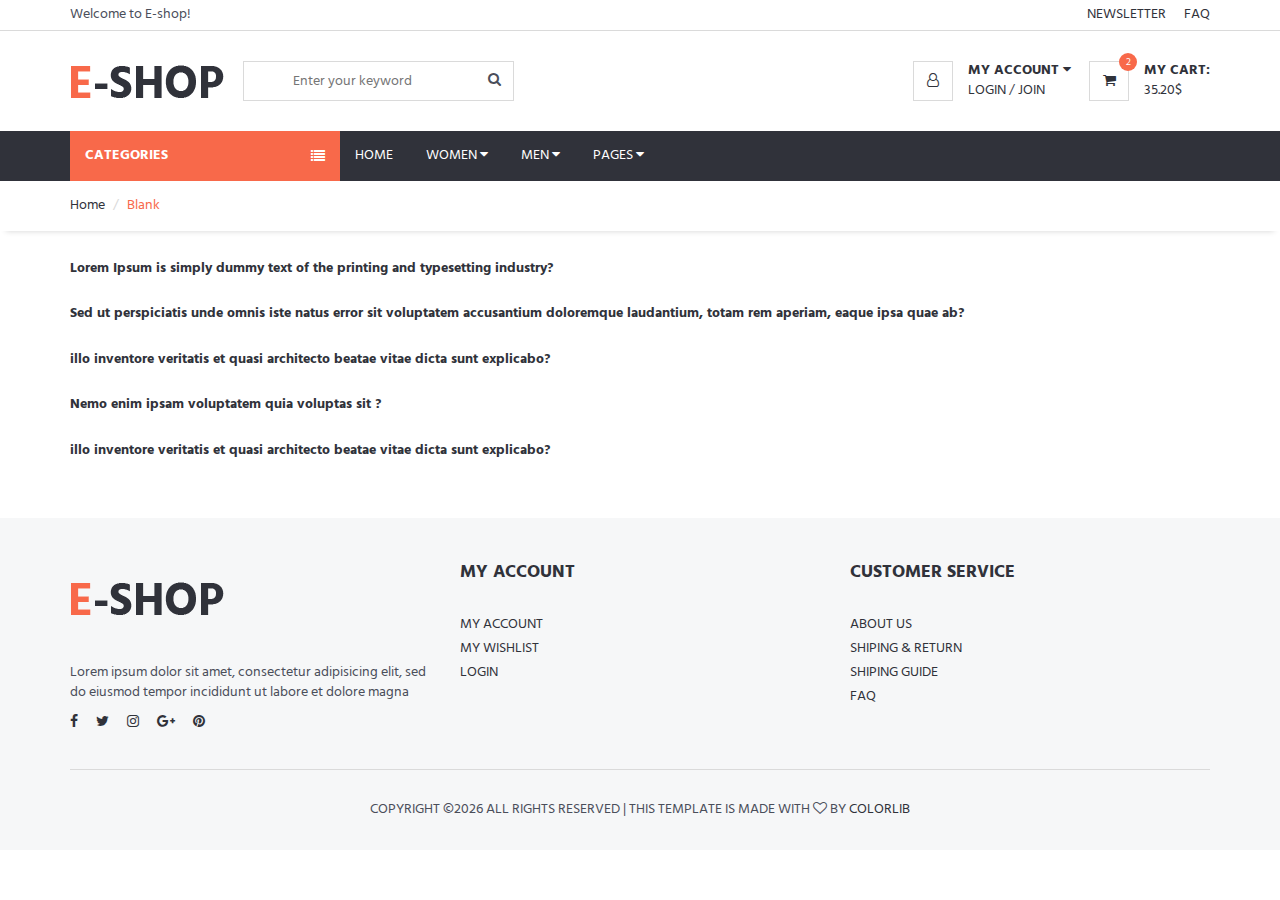
<file: blank.html>
<!DOCTYPE html>
<html lang="en">

<head>
	<meta charset="utf-8">
	<meta http-equiv="X-UA-Compatible" content="IE=edge">
	<meta name="viewport" content="width=device-width, initial-scale=1">
	
	<title>E-SHOP HTML Template</title>
	<link href="https://fonts.googleapis.com/css?family=Hind:400,700" rel="stylesheet">
	<link type="text/css" rel="stylesheet" href="css/bootstrap.min.css" />
	<link type="text/css" rel="stylesheet" href="css/slick.css" />
	<link type="text/css" rel="stylesheet" href="css/slick-theme.css" />
	<link type="text/css" rel="stylesheet" href="css/nouislider.min.css" />
	<link rel="stylesheet" href="css/font-awesome.min.css">
	<link type="text/css" rel="stylesheet" href="css/style.css" />
</head>

<body>
	
	<header>
	
		<div id="top-header">
			<div class="container">
				<div class="pull-left">
					<span>Welcome to E-shop!</span>
				</div>
				<div class="pull-right">
					<ul class="header-top-links">
						
						<li><a href="#">Newsletter</a></li>
						<li><a href="blank.html">FAQ</a></li>
					</ul>
				</div>
			</div>
		</div>
		
		<div id="header">
			<div class="container">
				<div class="pull-left">
					<div class="header-logo">
						<a class="logo" href="#">
							<img src="./img/logo.png" alt="">
						</a>
					</div>
					
					<div class="header-search">
						<form>
							<input class="input search-input" type="text" placeholder="Enter your keyword">
							<button class="search-btn"><i class="fa fa-search"></i></button>
						</form>
					</div>
					
				</div>
				<div class="pull-right">
					<ul class="header-btns">
						<li class="header-account dropdown default-dropdown">
							<div class="dropdown-toggle" role="button" data-toggle="dropdown" aria-expanded="true">
								<div class="header-btns-icon">
									<i class="fa fa-user-o"></i>
								</div>
								<strong class="text-uppercase">My Account <i class="fa fa-caret-down"></i></strong>
							</div>
							<a href="#" class="text-uppercase">Login</a> / <a href="#" class="text-uppercase">Join</a>
							<ul class="custom-menu">
								<li><a href="#"><i class="fa fa-user-o"></i> My Account</a></li>
								<li><a href="#"><i class="fa fa-heart-o"></i> My Wishlist</a></li>
								<li><a href="#"><i class="fa fa-unlock-alt"></i> Login</a></li>
								<li><a href="#"><i class="fa fa-user-plus"></i> Create An Account</a></li>
							</ul>
						</li>
						
						<li class="header-cart dropdown default-dropdown">
							<a class="dropdown-toggle" data-toggle="dropdown" aria-expanded="true">
								<div class="header-btns-icon">
									<i class="fa fa-shopping-cart"></i>
									<span class="qty">2</span>
								</div>
								<strong class="text-uppercase">My Cart:</strong>
								<br>
								<span>35.20$</span>
							</a>
							<div class="custom-menu">
								<div id="shopping-cart">
									<div class="shopping-cart-list">
										<div class="product product-widget">
											<div class="product-thumb">
												<img src="./img/thumb-product01.jpg" alt="">
											</div>
											<div class="product-body">
												<h3 class="product-price">$32.50 <span class="qty">x3</span></h3>
												<h2 class="product-name"><a href="#">Nike</a></h2>
											</div>
											<button class="cancel-btn"><i class="fa fa-trash"></i></button>
										</div>
										<div class="product product-widget">
											<div class="product-thumb">
												<img src="./img/thumb-product01.jpg" alt="">
											</div>
											<div class="product-body">
												<h3 class="product-price">$32.50 <span class="qty">x3</span></h3>
												<h2 class="product-name"><a href="#">Reebok</a></h2>
											</div>
											<button class="cancel-btn"><i class="fa fa-trash"></i></button>
										</div>
									</div>
									<div class="shopping-cart-btns">
										<button class="main-btn">View Cart</button>
										
									</div>
								</div>
							</div>
						</li>
						
						<li class="nav-toggle">
							<button class="nav-toggle-btn main-btn icon-btn"><i class="fa fa-bars"></i></button>
						</li>
						
					</ul>
				</div>
			</div>
			
		</div>
		
	</header>
	
	<div id="navigation">
		
		<div class="container">
			<div id="responsive-nav">
				<div class="category-nav show-on-click">
					<span class="category-header">Categories <i class="fa fa-list"></i></span>
					<ul class="category-list">
						<li class="dropdown side-dropdown">
							<a class="dropdown-toggle" data-toggle="dropdown" aria-expanded="true">Women’s Clothing <i class="fa fa-angle-right"></i></a>
							<div class="custom-menu">
								<div class="row">
									<div class="col-md-4">
										<ul class="list-links">
											<li>
												<h3 class="list-links-title">Categories</h3></li>
											<li><a href="#">Women’s Clothing</a></li>
											<li><a href="#">Bags & Shoes</a></li>
										</ul>
										<hr class="hidden-md hidden-lg">
									</div>
									<div class="col-md-4">
										<ul class="list-links">
											<li>
												<h3 class="list-links-title">Categories</h3></li>
											<li><a href="#">Women’s Clothing</a></li>
											<li><a href="#">Bags & Shoes</a></li>
										</ul>
										<hr class="hidden-md hidden-lg">
									</div>
									<div class="col-md-4">
										<ul class="list-links">
											<li>
												<h3 class="list-links-title">Categories</h3></li>
											<li><a href="#">Women’s Clothing</a></li>
											<li><a href="#">Bags & Shoes</a></li>
										</ul>
									</div>
								</div>
								<div class="row hidden-sm hidden-xs">
									<div class="col-md-12">
										<hr>
										<a class="banner banner-1" href="#">
											<img src="./img/banner05.jpg" alt="">
											<div class="banner-caption text-center">
												<h2 class="white-color">NEW COLLECTION</h2>
												<h3 class="white-color font-weak">HOT DEAL</h3>
											</div>
										</a>
									</div>
								</div>
							</div>
						</li>
						<li class="dropdown side-dropdown">
							<a class="dropdown-toggle" data-toggle="dropdown" aria-expanded="true">Men’s Clothing <i class="fa fa-angle-right"></i></a>
							<div class="custom-menu">
								<div class="row">
									<div class="col-md-4">
										<ul class="list-links">
											<li>
												<h3 class="list-links-title">Categories</h3></li>
											<li><a href="#">Men’s Clothing</a></li>
											<li><a href="#">Bags & Shoes</a></li>
										</ul>
										<hr class="hidden-md hidden-lg">
									</div>
									<div class="col-md-4">
										<ul class="list-links">
											<li>
												<h3 class="list-links-title">Categories</h3></li>
											<li><a href="#">Men’s Clothing</a></li>
											<li><a href="#">Bags & Shoes</a></li>
										</ul>
										<hr class="hidden-md hidden-lg">
									</div>
									<div class="col-md-4">
										<ul class="list-links">
											<li>
												<h3 class="list-links-title">Categories</h3></li>
											<li><a href="#">Men’s Clothing</a></li>
											<li><a href="#">Bags & Shoes</a></li>
										</ul>
									</div>
								</div>
								<div class="row hidden-sm hidden-xs">
									<div class="col-md-12">
										<hr>
										<a class="banner banner-1" href="#">
											<img src="./img/banner05.jpg" alt="">
											<div class="banner-caption text-center">
												<h2 class="white-color">NEW COLLECTION</h2>
												<h3 class="white-color font-weak">HOT DEAL</h3>
											</div>
										</a>
									</div>
								</div>
							</div>
						</li>
						
							
						</li>
						<li class="dropdown side-dropdown">
							<a class="dropdown-toggle" data-toggle="dropdown" aria-expanded="true">Jewelry & Watches <i class="fa fa-angle-right"></i></a>
							<div class="custom-menu">
								<div class="row">
									<div class="col-md-6">
										<ul class="list-links">
											<li>
												<h3 class="list-links-title">Categories</h3></li>
											<li><a href="#">Women’ jewelry</a></li>
											<li><a href="#">Men’s jewelry</a></li>
										</ul>
									</div>
									<div class="col-md-6">
										<ul class="list-links">
											<li>
												<h3 class="list-links-title">Categories</h3></li>
											<li><a href="#">Women’s Watch</a></li>
											<li><a href="#">Men’s Watch</a></li>
											
										</ul>
									
									</div>
									
							</div>
						</li>
						<li><a href="#">Bags & Shoes</a></li>
					</ul>
				</div>
				
				<div class="menu-nav">
					<span class="menu-header">Menu <i class="fa fa-bars"></i></span>
					<ul class="menu-list">
						<li><a href="index.html">Home</a></li>
						
						<li class="dropdown mega-dropdown"><a class="dropdown-toggle" data-toggle="dropdown" aria-expanded="true">Women <i class="fa fa-caret-down"></i></a>
							<div class="custom-menu">
								<div class="row">
									<div class="col-md-6">
										<ul class="list-links">
											<li>
												<h3 class="list-links-title">Categories</h3></li>
											<li><a href="#">Women’s Clothing</a></li>
											<li><a href="#">Jewelry</a></li>
											<li><a href="#">Watches</a></li>
										</ul>
										<hr class="hidden-md hidden-lg">
									</div>
									<div class="col-md-6">
										<ul class="list-links">
											<li>
												<h3 class="list-links-title">Categories</h3></li>
											<li><a href="#">Women’s Clothing</a></li>
											<li><a href="#">Bags</a></li>
											<li><a href="#">Shoes</a></li>
										</ul>
										<hr class="hidden-md hidden-lg">
									</div>
									
								</div>
								<div class="row hidden-sm hidden-xs">
									<div class="col-md-12">
										<hr>
										<a class="banner banner-1" href="#">
											<img src="./img/banner05.jpg" alt="">
											<div class="banner-caption text-center">
												<h2 class="white-color">NEW COLLECTION</h2>
												<h3 class="white-color font-weak">HOT DEAL</h3>
											</div>
										</a>
									</div>
								</div>
							</div>
						</li>
						<li class="dropdown mega-dropdown full-width"><a class="dropdown-toggle" data-toggle="dropdown" aria-expanded="true">Men <i class="fa fa-caret-down"></i></a>
							<div class="custom-menu">
								<div class="row">
									
									<div class="col-md-6 col-xs-12 col-sm-6">
										<div class="hidden-sm hidden-xs">
											<a class="banner banner-1" href="#">
												<img src="./img/banner07.jpg" alt="">
												<div class="banner-caption text-center">
													<h3 class="white-color text-uppercase">Men’s</h3>
												</div>
											</a>
										</div>
										<hr>
										<ul class="list-links">
											<li>
												<h3 class="list-links-title">Categories</h3></li>
											<li><a href="#">Men’s Clothing</a></li>
											<li><a href="#">Accessories</a></li>
											<li><a href="#">Jewelry</a></li>
										</ul>
									</div>
									<div class="col-md-6 col-xs-12 col-sm-6">
										<div class="hidden-sm hidden-xs">
											<a class="banner banner-1" href="#">
												<img src="./img/banner08.jpg" alt="">
												<div class="banner-caption text-center">
													<h3 class="white-color text-uppercase">Accessories</h3>
												</div>
											</a>
										</div>
										<hr>
										<ul class="list-links">
											<li>
												<h3 class="list-links-title">Categories</h3></li>
											
											<li><a href="#">Shoes</a></li>
											<li><a href="#">Watches</a></li>
											<li><a href="#">Bags</a></li>
										</ul>
									</div>
									
								</div>
							</div>
						</li>
						<li class="dropdown default-dropdown"><a class="dropdown-toggle" data-toggle="dropdown" aria-expanded="true">Pages <i class="fa fa-caret-down"></i></a>
							<ul class="custom-menu">
								
								<li><a href="products.html">Products</a></li>
								<li><a href="product-page.html">Product Details</a></li>
								<li><a href="checkout.html">Checkout</a></li>
							</ul>
						</li>
					</ul>
				</div>
				
			</div>
		</div>
		
	</div>
	
	<div id="breadcrumb">
		<div class="container">
			<ul class="breadcrumb">
				<li><a href="#">Home</a></li>
				<li class="active">Blank</li>
			</ul>
		</div>
	</div>

	
	<div class="section">
		
		<div class="container">
		
<div id="faq" role="tablist" aria-multiselectable="true">

		<div class="card">
		<div class="card-header" role="tab" id="questionOne">
		<h5 class="card-title">
		<a data-toggle="collapse" data-parent="#faq" href="#answerOne" aria-expanded="true" aria-controls="answerOne">
		Lorem Ipsum is simply dummy text of the printing and typesetting industry? 
		</a>
		</h5>
		</div>
		<div id="answerOne" class="collapse" role="tabcard" aria-labelledby="questionOne">
		<div class="card-body">
		It has survived not only five centuries, but also the leap into electronic typesetting, remaining essentially unchanged.
		</div>
		</div>
		</div><br>

		<div class="card">
		<div class="card-header" role="tab" id="questionTwo">
		<h5 class="card-title">
		<a class="collapsed" data-toggle="collapse" data-parent="#faq" href="#answerTwo" aria-expanded="false" aria-controls="answerTwo">
		Sed ut perspiciatis unde omnis iste natus error sit voluptatem accusantium doloremque laudantium, totam rem aperiam, eaque ipsa quae ab?
		</a>
		</h5>
		</div>
		<div id="answerTwo" class="collapse" role="tabcard" aria-labelledby="questionTwo">
		<div class="card-body">
		No. Your mama should've told you about this.
		</div>
		</div>
		</div><br>

		<div class="card">
		<div class="card-header" role="tab" id="questionThree">
		<h5 class="card-title">
		<a class="collapsed" data-toggle="collapse" data-parent="#faq" href="#answerThree" aria-expanded="true" aria-controls="answerThree">
		 illo inventore veritatis et quasi architecto beatae vitae dicta sunt explicabo?
		</a>
		</h5>
		</div>
		<div id="answerThree" class="collapse" role="tabcard" aria-labelledby="questionThree">
		<div class="card-body">
		 Nemo enim ipsam voluptatem quia voluptas sit 
		</div>
		</div>
		</div><br>

		<div class="card">
		<div class="card-header" role="tab" id="questionfour">
		<h5 class="card-title">
		<a class="collapsed" data-toggle="collapse" data-parent="#faq" href="#answerfour" aria-expanded="true" aria-controls="answerfour">
		Nemo enim ipsam voluptatem quia voluptas sit ?
		</a>
		</h5>
		</div>
		<div id="answerfour" class="collapse" role="tabcard" aria-labelledby="questionfour">
		<div class="card-body">
		illo inventore veritatis et quasi architecto beatae vitae dicta sunt explicabo
		</div>
		</div>
		</div><br>

		<div class="card">
		<div class="card-header" role="tab" id="questionfive">
		<h5 class="card-title">
		<a class="collapsed" data-toggle="collapse" data-parent="#faq" href="#answerfive" aria-expanded="true" aria-controls="answerfive">
		illo inventore veritatis et quasi architecto beatae vitae dicta sunt explicabo?
		</a>
		</h5>
		</div>
		<div id="answerfive" class="collapse" role="tabcard" aria-labelledby="questionfive">
		<div class="card-body">
		Lorem Ipsum is simply dummy text of the printing and typesetting industry
		</div>
		</div>
		</div><br>

</div>

</div>
		
	</div>
	

	<footer id="footer" class="section section-grey">
		
		<div class="container">
			
			<div class="row">
				
				<div class="col-md-4 col-sm-4 col-xs-12">
					<div class="footer">
						
						<div class="footer-logo">
							<a class="logo" href="#">
		            <img src="./img/logo.png" alt="">
		          </a>
						</div>

						<p>Lorem ipsum dolor sit amet, consectetur adipisicing elit, sed do eiusmod tempor incididunt ut labore et dolore magna</p>
						<ul class="footer-social">
							<li><a href="#"><i class="fa fa-facebook"></i></a></li>
							<li><a href="#"><i class="fa fa-twitter"></i></a></li>
							<li><a href="#"><i class="fa fa-instagram"></i></a></li>
							<li><a href="#"><i class="fa fa-google-plus"></i></a></li>
							<li><a href="#"><i class="fa fa-pinterest"></i></a></li>
						</ul>
					</div>
				</div>
				
				<div class="col-md-4 col-sm-4 col-xs-12">
					<div class="footer">
						<h3 class="footer-header">My Account</h3>
						<ul class="list-links">
							<li><a href="#">My Account</a></li>
							<li><a href="#">My Wishlist</a></li>
							<li><a href="#">Login</a></li>
						</ul>
					</div>
				</div>

				<div class="clearfix visible-sm visible-xs"></div>

				<div class="col-md-4 col-sm-4 col-xs-12">
					<div class="footer">
						<h3 class="footer-header">Customer Service</h3>
						<ul class="list-links">
							<li><a href="#">About Us</a></li>
							<li><a href="#">Shiping & Return</a></li>
							<li><a href="#">Shiping Guide</a></li>
							<li><a href="blank.html">FAQ</a></li>
						</ul>
					</div>
				</div>

				
			</div>
			
			<hr>
			<div class="row">
				<div class="col-md-8 col-md-offset-2 text-center">
					<div class="footer-copyright">
						
						Copyright &copy;<script>document.write(new Date().getFullYear());</script> All rights reserved | This template is made with <i class="fa fa-heart-o" aria-hidden="true"></i> by <a href="https://colorlib.com" target="_blank">Colorlib</a>
						
					</div>
				</div>
			</div>
			
		</div>
		
	</footer>

	<!-- jQuery Plugins -->
	<script src="js/jquery.min.js"></script>
	<script src="js/bootstrap.min.js"></script>
	<script src="js/slick.min.js"></script>
	<script src="js/nouislider.min.js"></script>
	<script src="js/jquery.zoom.min.js"></script>
	<script src="js/main.js"></script>

</body>

</html>
</file>
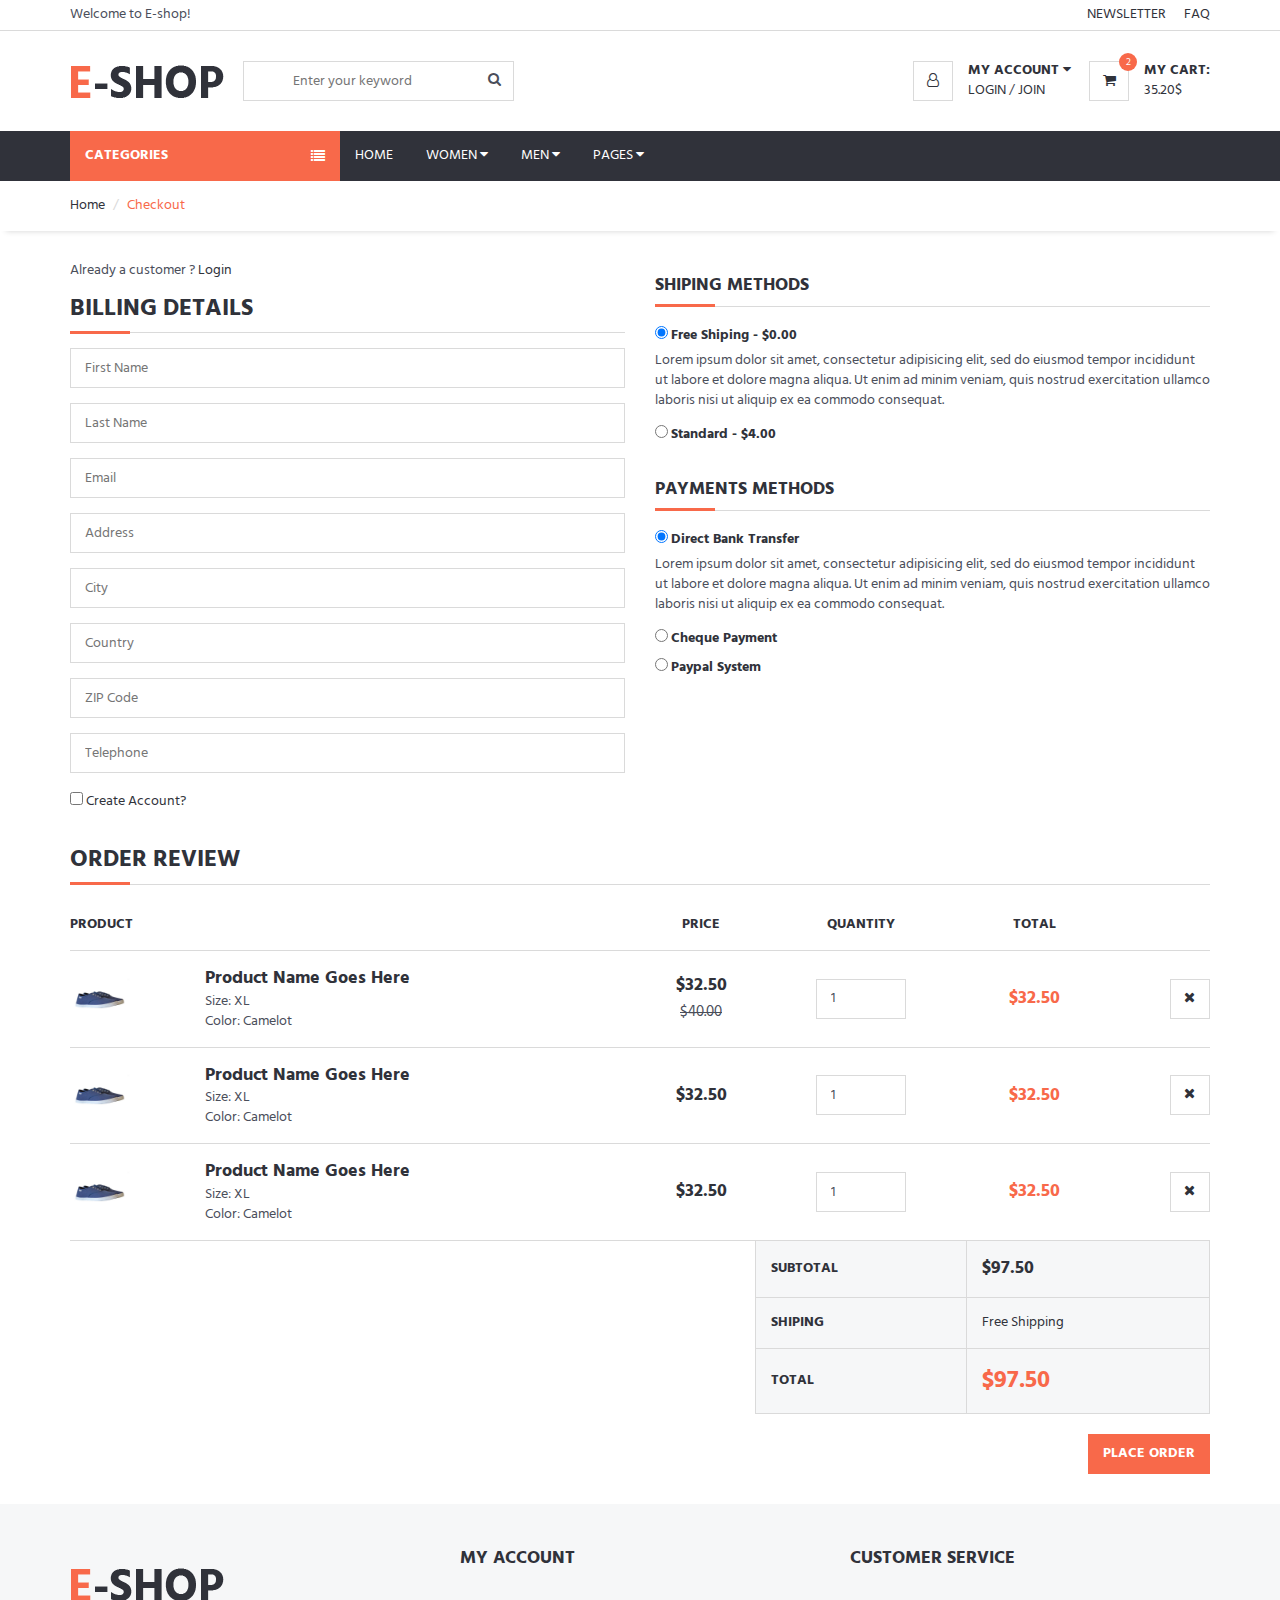
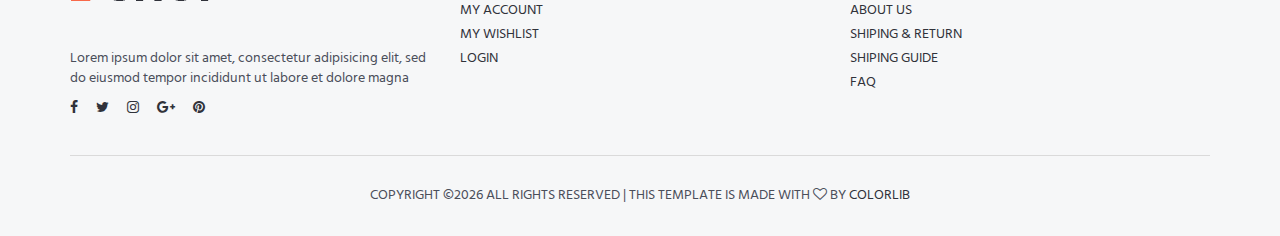
<file: checkout.html>
<!DOCTYPE html>
<html lang="en">

<head>
	<meta charset="utf-8">
	<meta http-equiv="X-UA-Compatible" content="IE=edge">
	<meta name="viewport" content="width=device-width, initial-scale=1">
	
	<title>E-SHOP HTML Template</title>
	<link href="https://fonts.googleapis.com/css?family=Hind:400,700" rel="stylesheet">
	<link type="text/css" rel="stylesheet" href="css/bootstrap.min.css" />
	<link type="text/css" rel="stylesheet" href="css/slick.css" />
	<link type="text/css" rel="stylesheet" href="css/slick-theme.css" />
	<link type="text/css" rel="stylesheet" href="css/nouislider.min.css" />
	<link rel="stylesheet" href="css/font-awesome.min.css">
	<link type="text/css" rel="stylesheet" href="css/style.css" />

</head>

<body>
	
	<header>
		
		<div id="top-header">
			<div class="container">
				<div class="pull-left">
					<span>Welcome to E-shop!</span>
				</div>
				<div class="pull-right">
					<ul class="header-top-links">
						
						<li><a href="#">Newsletter</a></li>
						<li><a href="blank.html">FAQ</a></li>
						
					</ul>
				</div>
			</div>
		</div>
		
		<div id="header">
			<div class="container">
				<div class="pull-left">
					
					<div class="header-logo">
						<a class="logo" href="#">
							<img src="./img/logo.png" alt="">
						</a>
					</div>
					
					<div class="header-search">
						<form>
							<input class="input search-input" type="text" placeholder="Enter your keyword">
							
							<button class="search-btn"><i class="fa fa-search"></i></button>
						</form>
					</div>
					
				</div>
				<div class="pull-right">
					<ul class="header-btns">
						
						<li class="header-account dropdown default-dropdown">
							<div class="dropdown-toggle" role="button" data-toggle="dropdown" aria-expanded="true">
								<div class="header-btns-icon">
									<i class="fa fa-user-o"></i>
								</div>
								<strong class="text-uppercase">My Account <i class="fa fa-caret-down"></i></strong>
							</div>
							<a href="#" class="text-uppercase">Login</a> / <a href="#" class="text-uppercase">Join</a>
							<ul class="custom-menu">
								<li><a href="#"><i class="fa fa-user-o"></i> My Account</a></li>
								<li><a href="#"><i class="fa fa-heart-o"></i> My Wishlist</a></li>
								
								<li><a href="#"><i class="fa fa-unlock-alt"></i> Login</a></li>
								<li><a href="#"><i class="fa fa-user-plus"></i> Create An Account</a></li>
							</ul>
						</li>
						
						<li class="header-cart dropdown default-dropdown">
							<a class="dropdown-toggle" data-toggle="dropdown" aria-expanded="true">
								<div class="header-btns-icon">
									<i class="fa fa-shopping-cart"></i>
									<span class="qty">2</span>
								</div>
								<strong class="text-uppercase">My Cart:</strong>
								<br>
								<span>35.20$</span>
							</a>
							<div class="custom-menu">
								<div id="shopping-cart">
									<div class="shopping-cart-list">
										<div class="product product-widget">
											<div class="product-thumb">
												<img src="./img/thumb-product01.jpg" alt="">
											</div>
											<div class="product-body">
												<h3 class="product-price">$32.50 <span class="qty">x3</span></h3>
												<h2 class="product-name"><a href="#">Nike</a></h2>
											</div>
											<button class="cancel-btn"><i class="fa fa-trash"></i></button>
										</div>
										<div class="product product-widget">
											<div class="product-thumb">
												<img src="./img/thumb-product01.jpg" alt="">
											</div>
											<div class="product-body">
												<h3 class="product-price">$32.50 <span class="qty">x3</span></h3>
												<h2 class="product-name"><a href="#">Reebok</a></h2>
											</div>
											<button class="cancel-btn"><i class="fa fa-trash"></i></button>
										</div>
									</div>
									<div class="shopping-cart-btns">
										<button class="main-btn">View Cart</button>
										
									</div>
								</div>
							</div>
						</li>
						
						<li class="nav-toggle">
							<button class="nav-toggle-btn main-btn icon-btn"><i class="fa fa-bars"></i></button>
						</li>
						
					</ul>
				</div>
			</div>
			
		</div>
		
	</header>
	

	<div id="navigation">
		
		<div class="container">
			<div id="responsive-nav">
			
				<div class="category-nav show-on-click">
					<span class="category-header">Categories <i class="fa fa-list"></i></span>
					<ul class="category-list">
						<li class="dropdown side-dropdown">
							<a class="dropdown-toggle" data-toggle="dropdown" aria-expanded="true">Women’s Clothing <i class="fa fa-angle-right"></i></a>
							<div class="custom-menu">
								<div class="row">
									<div class="col-md-4">
										<ul class="list-links">
											<li>
												<h3 class="list-links-title">Categories</h3></li>
											<li><a href="#">Women’s Clothing</a></li>
											<li><a href="#">Bags & Shoes</a></li>
										</ul>
										<hr class="hidden-md hidden-lg">
									</div>
									<div class="col-md-4">
										<ul class="list-links">
											<li>
												<h3 class="list-links-title">Categories</h3></li>
											<li><a href="#">Women’s Clothing</a></li>
											<li><a href="#">Bags & Shoes</a></li>
										</ul>
										<hr class="hidden-md hidden-lg">
									</div>
									<div class="col-md-4">
										<ul class="list-links">
											<li>
												<h3 class="list-links-title">Categories</h3></li>
											<li><a href="#">Women’s Clothing</a></li>
											<li><a href="#">Bags & Shoes</a></li>
										</ul>
									</div>
								</div>
								<div class="row hidden-sm hidden-xs">
									<div class="col-md-12">
										<hr>
										<a class="banner banner-1" href="#">
											<img src="./img/banner05.jpg" alt="">
											<div class="banner-caption text-center">
												<h2 class="white-color">NEW COLLECTION</h2>
												<h3 class="white-color font-weak">HOT DEAL</h3>
											</div>
										</a>
									</div>
								</div>
							</div>
						</li>
						<li class="dropdown side-dropdown">
							<a class="dropdown-toggle" data-toggle="dropdown" aria-expanded="true">Men’s Clothing <i class="fa fa-angle-right"></i></a>
							<div class="custom-menu">
								<div class="row">
									<div class="col-md-4">
										<ul class="list-links">
											<li>
												<h3 class="list-links-title">Categories</h3></li>
											<li><a href="#">Men’s Clothing</a></li>
											<li><a href="#">Bags & Shoes</a></li>
										</ul>
										<hr class="hidden-md hidden-lg">
									</div>
									<div class="col-md-4">
										<ul class="list-links">
											<li>
												<h3 class="list-links-title">Categories</h3></li>
											<li><a href="#">Men’s Clothing</a></li>
											<li><a href="#">Bags & Shoes</a></li>
										</ul>
										<hr class="hidden-md hidden-lg">
									</div>
									<div class="col-md-4">
										<ul class="list-links">
											<li>
												<h3 class="list-links-title">Categories</h3></li>
											<li><a href="#">Men’s Clothing</a></li>
											<li><a href="#">Bags & Shoes</a></li>
										</ul>
									</div>
								</div>
								<div class="row hidden-sm hidden-xs">
									<div class="col-md-12">
										<hr>
										<a class="banner banner-1" href="#">
											<img src="./img/banner05.jpg" alt="">
											<div class="banner-caption text-center">
												<h2 class="white-color">NEW COLLECTION</h2>
												<h3 class="white-color font-weak">HOT DEAL</h3>
											</div>
										</a>
									</div>
								</div>
							</div>
						</li>
						
							
						</li>
						<li class="dropdown side-dropdown">
							<a class="dropdown-toggle" data-toggle="dropdown" aria-expanded="true">Jewelry & Watches <i class="fa fa-angle-right"></i></a>
							<div class="custom-menu">
								<div class="row">
									<div class="col-md-6">
										<ul class="list-links">
											<li>
												<h3 class="list-links-title">Categories</h3></li>
											<li><a href="#">Women’ jewelry</a></li>
											<li><a href="#">Men’s jewelry</a></li>
										</ul>
									</div>
									<div class="col-md-6">
										<ul class="list-links">
											<li>
												<h3 class="list-links-title">Categories</h3></li>
											<li><a href="#">Women’s Watch</a></li>
											<li><a href="#">Men’s Watch</a></li>
											
										</ul>
									
									</div>
									
							</div>
						</li>
						<li><a href="#">Bags & Shoes</a></li>
					</ul>
				</div>
				
				<div class="menu-nav">
					<span class="menu-header">Menu <i class="fa fa-bars"></i></span>
					<ul class="menu-list">
						<li><a href="index.html">Home</a></li>
						
						<li class="dropdown mega-dropdown"><a class="dropdown-toggle" data-toggle="dropdown" aria-expanded="true">Women <i class="fa fa-caret-down"></i></a>
							<div class="custom-menu">
								<div class="row">
									<div class="col-md-6">
										<ul class="list-links">
											<li>
												<h3 class="list-links-title">Categories</h3></li>
											<li><a href="#">Women’s Clothing</a></li>
											<li><a href="#">Jewelry</a></li>
											<li><a href="#">Watches</a></li>
										</ul>
										<hr class="hidden-md hidden-lg">
									</div>
									<div class="col-md-6">
										<ul class="list-links">
											<li>
												<h3 class="list-links-title">Categories</h3></li>
											<li><a href="#">Women’s Clothing</a></li>
											<li><a href="#">Bags</a></li>
											<li><a href="#">Shoes</a></li>
										</ul>
										<hr class="hidden-md hidden-lg">
									</div>
									
								</div>
								<div class="row hidden-sm hidden-xs">
									<div class="col-md-12">
										<hr>
										<a class="banner banner-1" href="#">
											<img src="./img/banner05.jpg" alt="">
											<div class="banner-caption text-center">
												<h2 class="white-color">NEW COLLECTION</h2>
												<h3 class="white-color font-weak">HOT DEAL</h3>
											</div>
										</a>
									</div>
								</div>
							</div>
						</li>
						<li class="dropdown mega-dropdown full-width"><a class="dropdown-toggle" data-toggle="dropdown" aria-expanded="true">Men <i class="fa fa-caret-down"></i></a>
							<div class="custom-menu">
								<div class="row">
									
									<div class="col-md-6 col-xs-12 col-sm-6">
										<div class="hidden-sm hidden-xs">
											<a class="banner banner-1" href="#">
												<img src="./img/banner07.jpg" alt="">
												<div class="banner-caption text-center">
													<h3 class="white-color text-uppercase">Men’s</h3>
												</div>
											</a>
										</div>
										<hr>
										<ul class="list-links">
											<li>
												<h3 class="list-links-title">Categories</h3></li>
											<li><a href="#">Men’s Clothing</a></li>
											<li><a href="#">Accessories</a></li>
											<li><a href="#">Jewelry</a></li>
										</ul>
									</div>
									<div class="col-md-6 col-xs-12 col-sm-6">
										<div class="hidden-sm hidden-xs">
											<a class="banner banner-1" href="#">
												<img src="./img/banner08.jpg" alt="">
												<div class="banner-caption text-center">
													<h3 class="white-color text-uppercase">Accessories</h3>
												</div>
											</a>
										</div>
										<hr>
										<ul class="list-links">
											<li>
												<h3 class="list-links-title">Categories</h3></li>
											
											<li><a href="#">Shoes</a></li>
											<li><a href="#">Watches</a></li>
											<li><a href="#">Bags</a></li>
										</ul>
									</div>
									
								</div>
							</div>
						</li>
						<li class="dropdown default-dropdown"><a class="dropdown-toggle" data-toggle="dropdown" aria-expanded="true">Pages <i class="fa fa-caret-down"></i></a>
							<ul class="custom-menu">
								
								<li><a href="products.html">Products</a></li>
								<li><a href="product-page.html">Product Details</a></li>
								<li><a href="checkout.html">Checkout</a></li>
							</ul>
						</li>
					</ul>
				</div>
				
			</div>
		</div>
		
	</div>
	
	<div id="breadcrumb">
		<div class="container">
			<ul class="breadcrumb">
				<li><a href="#">Home</a></li>
				<li class="active">Checkout</li>
			</ul>
		</div>
	</div>
	
	<div class="section">
		
		<div class="container">
			
			<div class="row">
				<form id="checkout-form" class="clearfix">
					<div class="col-md-6">
						<div class="billing-details">
							<p>Already a customer ? <a href="#">Login</a></p>
							<div class="section-title">
								<h3 class="title">Billing Details</h3>
							</div>
							<div class="form-group">
								<input class="input" type="text" name="first-name" placeholder="First Name">
							</div>
							<div class="form-group">
								<input class="input" type="text" name="last-name" placeholder="Last Name">
							</div>
							<div class="form-group">
								<input class="input" type="email" name="email" placeholder="Email">
							</div>
							<div class="form-group">
								<input class="input" type="text" name="address" placeholder="Address">
							</div>
							<div class="form-group">
								<input class="input" type="text" name="city" placeholder="City">
							</div>
							<div class="form-group">
								<input class="input" type="text" name="country" placeholder="Country">
							</div>
							<div class="form-group">
								<input class="input" type="text" name="zip-code" placeholder="ZIP Code">
							</div>
							<div class="form-group">
								<input class="input" type="tel" name="tel" placeholder="Telephone">
							</div>
							<div class="form-group">
								<div class="input-checkbox">
									<input type="checkbox" id="register">
									<label class="font-weak" for="register">Create Account?</label>
									<div class="caption">
										<p>Lorem ipsum dolor sit amet, consectetur adipisicing elit, sed do eiusmod tempor incididunt.
											<p>
												<input class="input" type="password" name="password" placeholder="Enter Your Password">
									</div>
								</div>
							</div>
						</div>
					</div>

					<div class="col-md-6">
						<div class="shiping-methods">
							<div class="section-title">
								<h4 class="title">Shiping Methods</h4>
							</div>
							<div class="input-checkbox">
								<input type="radio" name="shipping" id="shipping-1" checked>
								<label for="shipping-1">Free Shiping -  $0.00</label>
								<div class="caption">
									<p>Lorem ipsum dolor sit amet, consectetur adipisicing elit, sed do eiusmod tempor incididunt ut labore et dolore magna aliqua. Ut enim ad minim veniam, quis nostrud exercitation ullamco laboris nisi ut aliquip ex ea commodo consequat.
										<p>
								</div>
							</div>
							<div class="input-checkbox">
								<input type="radio" name="shipping" id="shipping-2">
								<label for="shipping-2">Standard - $4.00</label>
								<div class="caption">
									<p>Lorem ipsum dolor sit amet, consectetur adipisicing elit, sed do eiusmod tempor incididunt ut labore et dolore magna aliqua. Ut enim ad minim veniam, quis nostrud exercitation ullamco laboris nisi ut aliquip ex ea commodo consequat.
										<p>
								</div>
							</div>
						</div>

						<div class="payments-methods">
							<div class="section-title">
								<h4 class="title">Payments Methods</h4>
							</div>
							<div class="input-checkbox">
								<input type="radio" name="payments" id="payments-1" checked>
								<label for="payments-1">Direct Bank Transfer</label>
								<div class="caption">
									<p>Lorem ipsum dolor sit amet, consectetur adipisicing elit, sed do eiusmod tempor incididunt ut labore et dolore magna aliqua. Ut enim ad minim veniam, quis nostrud exercitation ullamco laboris nisi ut aliquip ex ea commodo consequat.
										<p>
								</div>
							</div>
							<div class="input-checkbox">
								<input type="radio" name="payments" id="payments-2">
								<label for="payments-2">Cheque Payment</label>
								<div class="caption">
									<p>Lorem ipsum dolor sit amet, consectetur adipisicing elit, sed do eiusmod tempor incididunt ut labore et dolore magna aliqua. Ut enim ad minim veniam, quis nostrud exercitation ullamco laboris nisi ut aliquip ex ea commodo consequat.
										<p>
								</div>
							</div>
							<div class="input-checkbox">
								<input type="radio" name="payments" id="payments-3">
								<label for="payments-3">Paypal System</label>
								<div class="caption">
									<p>Lorem ipsum dolor sit amet, consectetur adipisicing elit, sed do eiusmod tempor incididunt ut labore et dolore magna aliqua. Ut enim ad minim veniam, quis nostrud exercitation ullamco laboris nisi ut aliquip ex ea commodo consequat.
										<p>
								</div>
							</div>
						</div>
					</div>

					<div class="col-md-12">
						<div class="order-summary clearfix">
							<div class="section-title">
								<h3 class="title">Order Review</h3>
							</div>
							<table class="shopping-cart-table table">
								<thead>
									<tr>
										<th>Product</th>
										<th></th>
										<th class="text-center">Price</th>
										<th class="text-center">Quantity</th>
										<th class="text-center">Total</th>
										<th class="text-right"></th>
									</tr>
								</thead>
								<tbody>
									<tr>
										<td class="thumb"><img src="./img/thumb-product01.jpg" alt=""></td>
										<td class="details">
											<a href="#">Product Name Goes Here</a>
											<ul>
												<li><span>Size: XL</span></li>
												<li><span>Color: Camelot</span></li>
											</ul>
										</td>
										<td class="price text-center"><strong>$32.50</strong><br><del class="font-weak"><small>$40.00</small></del></td>
										<td class="qty text-center"><input class="input" type="number" value="1"></td>
										<td class="total text-center"><strong class="primary-color">$32.50</strong></td>
										<td class="text-right"><button class="main-btn icon-btn"><i class="fa fa-close"></i></button></td>
									</tr>
									<tr>
										<td class="thumb"><img src="./img/thumb-product01.jpg" alt=""></td>
										<td class="details">
											<a href="#">Product Name Goes Here</a>
											<ul>
												<li><span>Size: XL</span></li>
												<li><span>Color: Camelot</span></li>
											</ul>
										</td>
										<td class="price text-center"><strong>$32.50</strong></td>
										<td class="qty text-center"><input class="input" type="number" value="1"></td>
										<td class="total text-center"><strong class="primary-color">$32.50</strong></td>
										<td class="text-right"><button class="main-btn icon-btn"><i class="fa fa-close"></i></button></td>
									</tr>
									<tr>
										<td class="thumb"><img src="./img/thumb-product01.jpg" alt=""></td>
										<td class="details">
											<a href="#">Product Name Goes Here</a>
											<ul>
												<li><span>Size: XL</span></li>
												<li><span>Color: Camelot</span></li>
											</ul>
										</td>
										<td class="price text-center"><strong>$32.50</strong></td>
										<td class="qty text-center"><input class="input" type="number" value="1"></td>
										<td class="total text-center"><strong class="primary-color">$32.50</strong></td>
										<td class="text-right"><button class="main-btn icon-btn"><i class="fa fa-close"></i></button></td>
									</tr>
								</tbody>
								<tfoot>
									<tr>
										<th class="empty" colspan="3"></th>
										<th>SUBTOTAL</th>
										<th colspan="2" class="sub-total">$97.50</th>
									</tr>
									<tr>
										<th class="empty" colspan="3"></th>
										<th>SHIPING</th>
										<td colspan="2">Free Shipping</td>
									</tr>
									<tr>
										<th class="empty" colspan="3"></th>
										<th>TOTAL</th>
										<th colspan="2" class="total">$97.50</th>
									</tr>
								</tfoot>
							</table>
							<div class="pull-right">
								<button class="primary-btn">Place Order</button>
							</div>
						</div>

					</div>
				</form>
			</div>
			
		</div>
	
	</div>
	
	<footer id="footer" class="section section-grey">
		
		<div class="container">
			
			<div class="row">
				
				<div class="col-md-4 col-sm-4 col-xs-12">
					<div class="footer">
						
						<div class="footer-logo">
							<a class="logo" href="#">
		            <img src="./img/logo.png" alt="">
		          </a>
						</div>
						

						<p>Lorem ipsum dolor sit amet, consectetur adipisicing elit, sed do eiusmod tempor incididunt ut labore et dolore magna</p>

						
						<ul class="footer-social">
							<li><a href="#"><i class="fa fa-facebook"></i></a></li>
							<li><a href="#"><i class="fa fa-twitter"></i></a></li>
							<li><a href="#"><i class="fa fa-instagram"></i></a></li>
							<li><a href="#"><i class="fa fa-google-plus"></i></a></li>
							<li><a href="#"><i class="fa fa-pinterest"></i></a></li>
						</ul>
						
					</div>
				</div>
				
				<div class="col-md-4 col-sm-4 col-xs-12">
					<div class="footer">
						<h3 class="footer-header">My Account</h3>
						<ul class="list-links">
							<li><a href="#">My Account</a></li>
							<li><a href="#">My Wishlist</a></li>
							<li><a href="#">Login</a></li>
						</ul>
					</div>
				</div>
				
				<div class="clearfix visible-sm visible-xs"></div>

				<div class="col-md-4 col-sm-4 col-xs-12">
					<div class="footer">
						<h3 class="footer-header">Customer Service</h3>
						<ul class="list-links">
							<li><a href="#">About Us</a></li>
							<li><a href="#">Shiping & Return</a></li>
							<li><a href="#">Shiping Guide</a></li>
							<li><a href="blank.html">FAQ</a></li>
						</ul>
					</div>
				</div>
				
			</div>
			
			<hr>
			
			<div class="row">
				<div class="col-md-8 col-md-offset-2 text-center">
					
					<div class="footer-copyright">
						
						Copyright &copy;<script>document.write(new Date().getFullYear());</script> All rights reserved | This template is made with <i class="fa fa-heart-o" aria-hidden="true"></i> by <a href="https://colorlib.com" target="_blank">Colorlib</a>
						
					</div>
					
				</div>
			</div>
			
		</div>
		
	</footer>
	
	<script src="js/jquery.min.js"></script>
	<script src="js/bootstrap.min.js"></script>
	<script src="js/slick.min.js"></script>
	<script src="js/nouislider.min.js"></script>
	<script src="js/jquery.zoom.min.js"></script>
	<script src="js/main.js"></script>

</body>

</html>
</file>
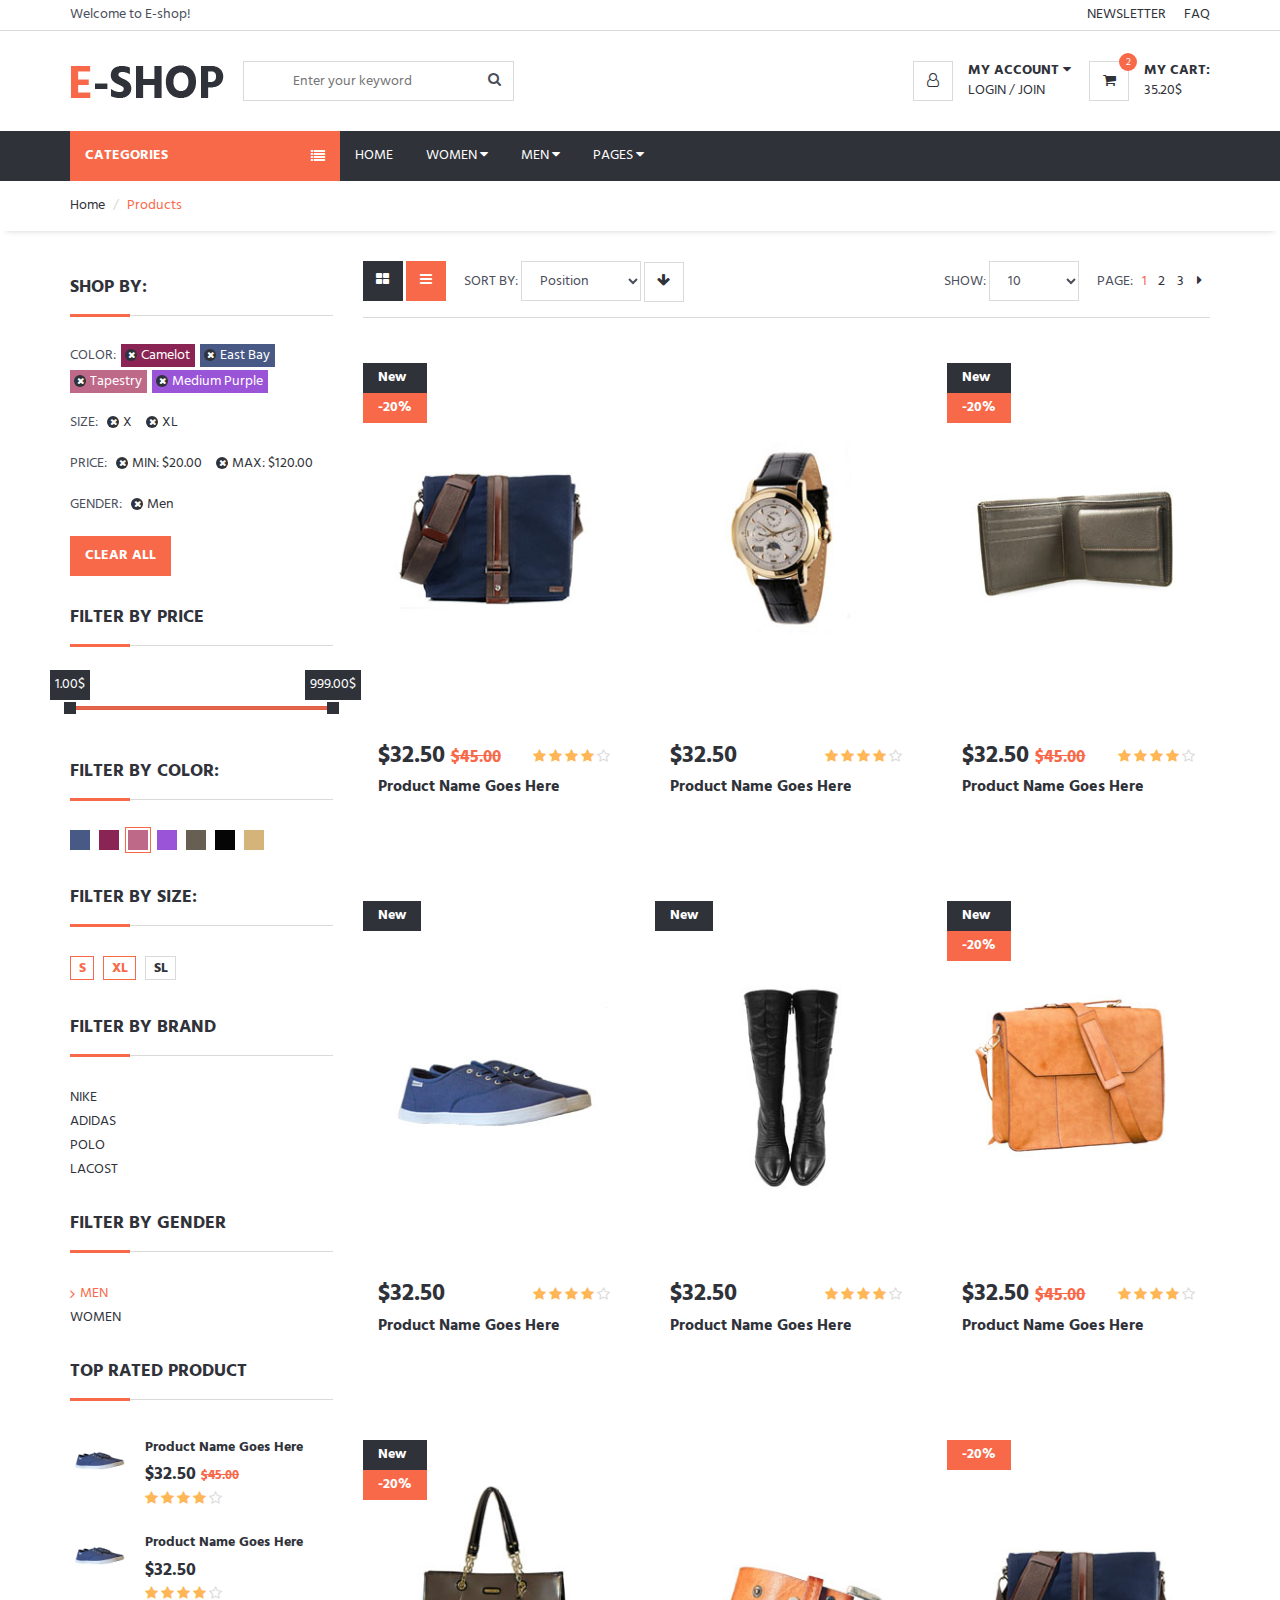
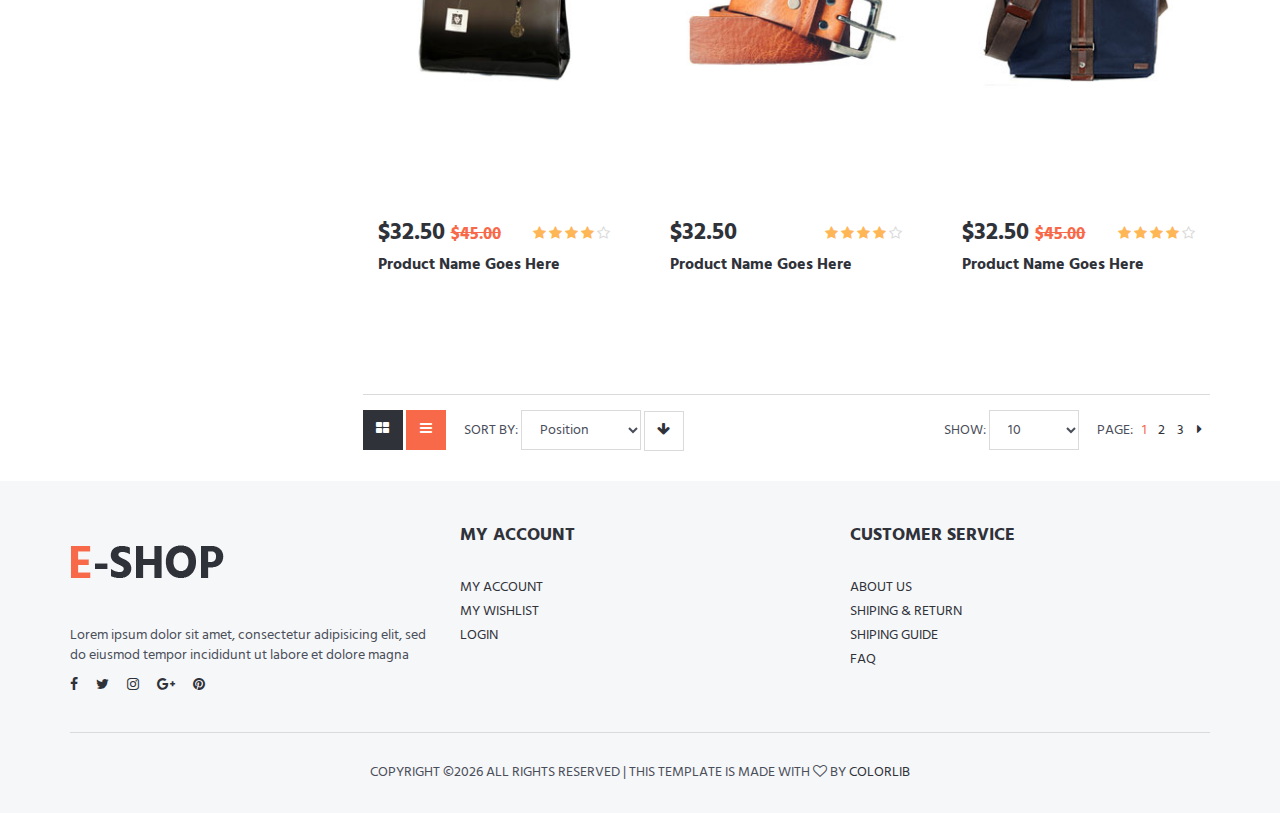
<file: products.html>
<!DOCTYPE html>
<html lang="en">

<head>
	<meta charset="utf-8">
	<meta http-equiv="X-UA-Compatible" content="IE=edge">
	<meta name="viewport" content="width=device-width, initial-scale=1">

	<title>E-SHOP HTML Template</title>
	<link href="https://fonts.googleapis.com/css?family=Hind:400,700" rel="stylesheet">
	<link type="text/css" rel="stylesheet" href="css/bootstrap.min.css" />
	<link type="text/css" rel="stylesheet" href="css/slick.css" />
	<link type="text/css" rel="stylesheet" href="css/slick-theme.css" />
	<link type="text/css" rel="stylesheet" href="css/nouislider.min.css" />
	<link rel="stylesheet" href="css/font-awesome.min.css">
	<link type="text/css" rel="stylesheet" href="css/style.css" />


</head>

<body>
	<header>
		<div id="top-header">
			<div class="container">
				<div class="pull-left">
					<span>Welcome to E-shop!</span>
				</div>
				<div class="pull-right">
					<ul class="header-top-links">
						<li><a href="#">Newsletter</a></li>
						<li><a href="blank.html">FAQ</a></li>
						
					</ul>
				</div>
			</div>
		</div>
		
		<div id="header">
			<div class="container">
				<div class="pull-left">
					<div class="header-logo">
						<a class="logo" href="#">
							<img src="./img/logo.png" alt="">
						</a>
					</div>
					
					<div class="header-search">
						<form>
							<input class="input search-input" type="text" placeholder="Enter your keyword">
							
							<button class="search-btn"><i class="fa fa-search"></i></button>
						</form>
					</div>
				</div>
				<div class="pull-right">
					<ul class="header-btns">
						<li class="header-account dropdown default-dropdown">
							<div class="dropdown-toggle" role="button" data-toggle="dropdown" aria-expanded="true">
								<div class="header-btns-icon">
									<i class="fa fa-user-o"></i>
								</div>
								<strong class="text-uppercase">My Account <i class="fa fa-caret-down"></i></strong>
							</div>
							<a href="#" class="text-uppercase">Login</a> / <a href="#" class="text-uppercase">Join</a>
							<ul class="custom-menu">
								<li><a href="#"><i class="fa fa-user-o"></i> My Account</a></li>
								<li><a href="#"><i class="fa fa-heart-o"></i> My Wishlist</a></li>
								
								<li><a href="#"><i class="fa fa-unlock-alt"></i> Login</a></li>
								<li><a href="#"><i class="fa fa-user-plus"></i> Create An Account</a></li>
							</ul>
						</li>
						
						<li class="header-cart dropdown default-dropdown">
							<a class="dropdown-toggle" data-toggle="dropdown" aria-expanded="true">
								<div class="header-btns-icon">
									<i class="fa fa-shopping-cart"></i>
									<span class="qty">2</span>
								</div>
								<strong class="text-uppercase">My Cart:</strong>
								<br>
								<span>35.20$</span>
							</a>
							<div class="custom-menu">
								<div id="shopping-cart">
									<div class="shopping-cart-list">
										<div class="product product-widget">
											<div class="product-thumb">
												<img src="./img/thumb-product01.jpg" alt="">
											</div>
											<div class="product-body">
												<h3 class="product-price">$32.50 <span class="qty">x3</span></h3>
												<h2 class="product-name"><a href="#">Nike</a></h2>
											</div>
											<button class="cancel-btn"><i class="fa fa-trash"></i></button>
										</div>
										<div class="product product-widget">
											<div class="product-thumb">
												<img src="./img/thumb-product01.jpg" alt="">
											</div>
											<div class="product-body">
												<h3 class="product-price">$32.50 <span class="qty">x3</span></h3>
												<h2 class="product-name"><a href="#">Reebok</a></h2>
											</div>
											<button class="cancel-btn"><i class="fa fa-trash"></i></button>
										</div>
									</div>
									<div class="shopping-cart-btns">
										<button class="main-btn">View Cart</button>
										
									</div>
								</div>
							</div>
						</li>
						
						<li class="nav-toggle">
							<button class="nav-toggle-btn main-btn icon-btn"><i class="fa fa-bars"></i></button>
						</li>
						
					</ul>
				</div>
			</div>
			
		</div>
		
	</header>
	

	<div id="navigation">
		
		<div class="container">
			<div id="responsive-nav">
				<div class="category-nav show-on-click">
					<span class="category-header">Categories <i class="fa fa-list"></i></span>
					<ul class="category-list">
						<li class="dropdown side-dropdown">
							<a class="dropdown-toggle" data-toggle="dropdown" aria-expanded="true">Women’s Clothing <i class="fa fa-angle-right"></i></a>
							<div class="custom-menu">
								<div class="row">
									<div class="col-md-4">
										<ul class="list-links">
											<li>
												<h3 class="list-links-title">Categories</h3></li>
											<li><a href="#">Women’s Clothing</a></li>
											<li><a href="#">Bags & Shoes</a></li>
										</ul>
										<hr class="hidden-md hidden-lg">
									</div>
									<div class="col-md-4">
										<ul class="list-links">
											<li>
												<h3 class="list-links-title">Categories</h3></li>
											<li><a href="#">Women’s Clothing</a></li>
											<li><a href="#">Bags & Shoes</a></li>
										</ul>
										<hr class="hidden-md hidden-lg">
									</div>
									<div class="col-md-4">
										<ul class="list-links">
											<li>
												<h3 class="list-links-title">Categories</h3></li>
											<li><a href="#">Women’s Clothing</a></li>
											<li><a href="#">Bags & Shoes</a></li>
										</ul>
									</div>
								</div>
								<div class="row hidden-sm hidden-xs">
									<div class="col-md-12">
										<hr>
										<a class="banner banner-1" href="#">
											<img src="./img/banner05.jpg" alt="">
											<div class="banner-caption text-center">
												<h2 class="white-color">NEW COLLECTION</h2>
												<h3 class="white-color font-weak">HOT DEAL</h3>
											</div>
										</a>
									</div>
								</div>
							</div>
						</li>
						<li class="dropdown side-dropdown">
							<a class="dropdown-toggle" data-toggle="dropdown" aria-expanded="true">Men’s Clothing <i class="fa fa-angle-right"></i></a>
							<div class="custom-menu">
								<div class="row">
									<div class="col-md-4">
										<ul class="list-links">
											<li>
												<h3 class="list-links-title">Categories</h3></li>
											<li><a href="#">Men’s Clothing</a></li>
											<li><a href="#">Bags & Shoes</a></li>
										</ul>
										<hr class="hidden-md hidden-lg">
									</div>
									<div class="col-md-4">
										<ul class="list-links">
											<li>
												<h3 class="list-links-title">Categories</h3></li>
											<li><a href="#">Men’s Clothing</a></li>
											<li><a href="#">Bags & Shoes</a></li>
										</ul>
										<hr class="hidden-md hidden-lg">
									</div>
									<div class="col-md-4">
										<ul class="list-links">
											<li>
												<h3 class="list-links-title">Categories</h3></li>
											<li><a href="#">Men’s Clothing</a></li>
											<li><a href="#">Bags & Shoes</a></li>
										</ul>
									</div>
								</div>
								<div class="row hidden-sm hidden-xs">
									<div class="col-md-12">
										<hr>
										<a class="banner banner-1" href="#">
											<img src="./img/banner05.jpg" alt="">
											<div class="banner-caption text-center">
												<h2 class="white-color">NEW COLLECTION</h2>
												<h3 class="white-color font-weak">HOT DEAL</h3>
											</div>
										</a>
									</div>
								</div>
							</div>
						</li>
						
							
						</li>
						<li class="dropdown side-dropdown">
							<a class="dropdown-toggle" data-toggle="dropdown" aria-expanded="true">Jewelry & Watches <i class="fa fa-angle-right"></i></a>
							<div class="custom-menu">
								<div class="row">
									<div class="col-md-6">
										<ul class="list-links">
											<li>
												<h3 class="list-links-title">Categories</h3></li>
											<li><a href="#">Women’ jewelry</a></li>
											<li><a href="#">Men’s jewelry</a></li>
										</ul>
									</div>
									<div class="col-md-6">
										<ul class="list-links">
											<li>
												<h3 class="list-links-title">Categories</h3></li>
											<li><a href="#">Women’s Watch</a></li>
											<li><a href="#">Men’s Watch</a></li>
											
										</ul>
									
									</div>
									
							</div>
						</li>
						<li><a href="#">Bags & Shoes</a></li>
					</ul>
				</div>
				
				<div class="menu-nav">
					<span class="menu-header">Menu <i class="fa fa-bars"></i></span>
					<ul class="menu-list">
						<li><a href="index.html">Home</a></li>
						<li class="dropdown mega-dropdown"><a class="dropdown-toggle" data-toggle="dropdown" aria-expanded="true">Women <i class="fa fa-caret-down"></i></a>
							<div class="custom-menu">
								<div class="row">
									<div class="col-md-6">
										<ul class="list-links">
											<li>
												<h3 class="list-links-title">Categories</h3></li>
											<li><a href="#">Women’s Clothing</a></li>
											<li><a href="#">Jewelry</a></li>
											<li><a href="#">Watches</a></li>
										</ul>
										<hr class="hidden-md hidden-lg">
									</div>
									<div class="col-md-6">
										<ul class="list-links">
											<li>
												<h3 class="list-links-title">Categories</h3></li>
											<li><a href="#">Women’s Clothing</a></li>
											<li><a href="#">Bags</a></li>
											<li><a href="#">Shoes</a></li>
										</ul>
										<hr class="hidden-md hidden-lg">
									</div>
									
								</div>
								<div class="row hidden-sm hidden-xs">
									<div class="col-md-12">
										<hr>
										<a class="banner banner-1" href="#">
											<img src="./img/banner05.jpg" alt="">
											<div class="banner-caption text-center">
												<h2 class="white-color">NEW COLLECTION</h2>
												<h3 class="white-color font-weak">HOT DEAL</h3>
											</div>
										</a>
									</div>
								</div>
							</div>
						</li>
						<li class="dropdown mega-dropdown full-width"><a class="dropdown-toggle" data-toggle="dropdown" aria-expanded="true">Men <i class="fa fa-caret-down"></i></a>
							<div class="custom-menu">
								<div class="row">
									
									<div class="col-md-6 col-xs-12 col-sm-6">
										<div class="hidden-sm hidden-xs">
											<a class="banner banner-1" href="#">
												<img src="./img/banner07.jpg" alt="">
												<div class="banner-caption text-center">
													<h3 class="white-color text-uppercase">Men’s</h3>
												</div>
											</a>
										</div>
										<hr>
										<ul class="list-links">
											<li>
												<h3 class="list-links-title">Categories</h3></li>
											<li><a href="#">Men’s Clothing</a></li>
											<li><a href="#">Accessories</a></li>
											<li><a href="#">Jewelry</a></li>
										</ul>
									</div>
									<div class="col-md-6 col-xs-12 col-sm-6">
										<div class="hidden-sm hidden-xs">
											<a class="banner banner-1" href="#">
												<img src="./img/banner08.jpg" alt="">
												<div class="banner-caption text-center">
													<h3 class="white-color text-uppercase">Accessories</h3>
												</div>
											</a>
										</div>
										<hr>
										<ul class="list-links">
											<li>
												<h3 class="list-links-title">Categories</h3></li>
											
											<li><a href="#">Shoes</a></li>
											<li><a href="#">Watches</a></li>
											<li><a href="#">Bags</a></li>
										</ul>
									</div>
									
								</div>
							</div>
						</li>
						<li class="dropdown default-dropdown"><a class="dropdown-toggle" data-toggle="dropdown" aria-expanded="true">Pages <i class="fa fa-caret-down"></i></a>
							<ul class="custom-menu">
								
								<li><a href="products.html">Products</a></li>
								<li><a href="product-page.html">Product Details</a></li>
								<li><a href="checkout.html">Checkout</a></li>
							</ul>
						</li>
					</ul>
				</div>
			</div>
		</div>
	</div>
	
	<div id="breadcrumb">
		<div class="container">
			<ul class="breadcrumb">
				<li><a href="#">Home</a></li>
				<li class="active">Products</li>
			</ul>
		</div>
	</div>
	
	<div class="section">
		<div class="container">
			<div class="row">
				<div id="aside" class="col-md-3">
					<div class="aside">
						<h3 class="aside-title">Shop by:</h3>
						<ul class="filter-list">
							<li><span class="text-uppercase">color:</span></li>
							<li><a href="#" style="color:#FFF; background-color:#8A2454;">Camelot</a></li>
							<li><a href="#" style="color:#FFF; background-color:#475984;">East Bay</a></li>
							<li><a href="#" style="color:#FFF; background-color:#BF6989;">Tapestry</a></li>
							<li><a href="#" style="color:#FFF; background-color:#9A54D8;">Medium Purple</a></li>
						</ul>

						<ul class="filter-list">
							<li><span class="text-uppercase">Size:</span></li>
							<li><a href="#">X</a></li>
							<li><a href="#">XL</a></li>
						</ul>

						<ul class="filter-list">
							<li><span class="text-uppercase">Price:</span></li>
							<li><a href="#">MIN: $20.00</a></li>
							<li><a href="#">MAX: $120.00</a></li>
						</ul>

						<ul class="filter-list">
							<li><span class="text-uppercase">Gender:</span></li>
							<li><a href="#">Men</a></li>
						</ul>

						<button class="primary-btn">Clear All</button>
					</div>
					
					<div class="aside">
						<h3 class="aside-title">Filter by Price</h3>
						<div id="price-slider"></div>
					</div>
					
					<div class="aside">
						<h3 class="aside-title">Filter By Color:</h3>
						<ul class="color-option">
							<li><a href="#" style="background-color:#475984;"></a></li>
							<li><a href="#" style="background-color:#8A2454;"></a></li>
							<li class="active"><a href="#" style="background-color:#BF6989;"></a></li>
							<li><a href="#" style="background-color:#9A54D8;"></a></li>
							<li><a href="#" style="background-color:#675F52;"></a></li>
							<li><a href="#" style="background-color:#050505;"></a></li>
							<li><a href="#" style="background-color:#D5B47B;"></a></li>
						</ul>
					</div>
					
					<div class="aside">
						<h3 class="aside-title">Filter By Size:</h3>
						<ul class="size-option">
							<li class="active"><a href="#">S</a></li>
							<li class="active"><a href="#">XL</a></li>
							<li><a href="#">SL</a></li>
						</ul>
					</div>
					
					<div class="aside">
						<h3 class="aside-title">Filter by Brand</h3>
						<ul class="list-links">
							<li><a href="#">Nike</a></li>
							<li><a href="#">Adidas</a></li>
							<li><a href="#">Polo</a></li>
							<li><a href="#">Lacost</a></li>
						</ul>
					</div>
					
					<div class="aside">
						<h3 class="aside-title">Filter by Gender</h3>
						<ul class="list-links">
							<li class="active"><a href="#">Men</a></li>
							<li><a href="#">Women</a></li>
						</ul>
					</div>
					
					<div class="aside">
						<h3 class="aside-title">Top Rated Product</h3>
						<div class="product product-widget">
							<div class="product-thumb">
								<img src="./img/thumb-product01.jpg" alt="">
							</div>
							<div class="product-body">
								<h2 class="product-name"><a href="#">Product Name Goes Here</a></h2>
								<h3 class="product-price">$32.50 <del class="product-old-price">$45.00</del></h3>
								<div class="product-rating">
									<i class="fa fa-star"></i>
									<i class="fa fa-star"></i>
									<i class="fa fa-star"></i>
									<i class="fa fa-star"></i>
									<i class="fa fa-star-o empty"></i>
								</div>
							</div>
						</div>
						
						<div class="product product-widget">
							<div class="product-thumb">
								<img src="./img/thumb-product01.jpg" alt="">
							</div>
							<div class="product-body">
								<h2 class="product-name"><a href="#">Product Name Goes Here</a></h2>
								<h3 class="product-price">$32.50</h3>
								<div class="product-rating">
									<i class="fa fa-star"></i>
									<i class="fa fa-star"></i>
									<i class="fa fa-star"></i>
									<i class="fa fa-star"></i>
									<i class="fa fa-star-o empty"></i>
								</div>
							</div>
						</div>
					</div>
					
				</div>
				
				<div id="main" class="col-md-9">
					<div class="store-filter clearfix">
						<div class="pull-left">
							<div class="row-filter">
								<a href="#"><i class="fa fa-th-large"></i></a>
								<a href="#" class="active"><i class="fa fa-bars"></i></a>
							</div>
							<div class="sort-filter">
								<span class="text-uppercase">Sort By:</span>
								<select class="input">
										<option value="0">Position</option>
										<option value="0">Price</option>
										<option value="0">Rating</option>
									</select>
								<a href="#" class="main-btn icon-btn"><i class="fa fa-arrow-down"></i></a>
							</div>
						</div>
						<div class="pull-right">
							<div class="page-filter">
								<span class="text-uppercase">Show:</span>
								<select class="input">
										<option value="0">10</option>
										<option value="1">20</option>
										<option value="2">30</option>
									</select>
							</div>
							<ul class="store-pages">
								<li><span class="text-uppercase">Page:</span></li>
								<li class="active">1</li>
								<li><a href="#">2</a></li>
								<li><a href="#">3</a></li>
								<li><a href="#"><i class="fa fa-caret-right"></i></a></li>
							</ul>
						</div>
					</div>
					
					<div id="store">
						<div class="row">
							
							<div class="col-md-4 col-sm-6 col-xs-6">
								<div class="product product-single">
									<div class="product-thumb">
										<div class="product-label">
											<span>New</span>
											<span class="sale">-20%</span>
										</div>
										<button class="main-btn quick-view"><i class="fa fa-search-plus"></i> Quick view</button>
										<img src="./img/product01.jpg" alt="">
									</div>
									<div class="product-body">
										<h3 class="product-price">$32.50 <del class="product-old-price">$45.00</del></h3>
										<div class="product-rating">
											<i class="fa fa-star"></i>
											<i class="fa fa-star"></i>
											<i class="fa fa-star"></i>
											<i class="fa fa-star"></i>
											<i class="fa fa-star-o empty"></i>
										</div>
										<h2 class="product-name"><a href="#">Product Name Goes Here</a></h2>
										<div class="product-btns">
											<button class="main-btn icon-btn"><i class="fa fa-heart"></i></button>
											<button class="main-btn icon-btn"><i class="fa fa-exchange"></i></button>
											<button class="primary-btn add-to-cart"><i class="fa fa-shopping-cart"></i> Add to Cart</button>
										</div>
									</div>
								</div>
							</div>
							
							<div class="col-md-4 col-sm-6 col-xs-6">
								<div class="product product-single">
									<div class="product-thumb">
										<button class="main-btn quick-view"><i class="fa fa-search-plus"></i> Quick view</button>
										<img src="./img/product02.jpg" alt="">
									</div>
									<div class="product-body">
										<h3 class="product-price">$32.50</h3>
										<div class="product-rating">
											<i class="fa fa-star"></i>
											<i class="fa fa-star"></i>
											<i class="fa fa-star"></i>
											<i class="fa fa-star"></i>
											<i class="fa fa-star-o empty"></i>
										</div>
										<h2 class="product-name"><a href="#">Product Name Goes Here</a></h2>
										<div class="product-btns">
											<button class="main-btn icon-btn"><i class="fa fa-heart"></i></button>
											<button class="main-btn icon-btn"><i class="fa fa-exchange"></i></button>
											<button class="primary-btn add-to-cart"><i class="fa fa-shopping-cart"></i> Add to Cart</button>
										</div>
									</div>
								</div>
							</div>
							

							<div class="clearfix visible-sm visible-xs"></div>

							
							<div class="col-md-4 col-sm-6 col-xs-6">
								<div class="product product-single">
									<div class="product-thumb">
										<div class="product-label">
											<span>New</span>
											<span class="sale">-20%</span>
										</div>
										<button class="main-btn quick-view"><i class="fa fa-search-plus"></i> Quick view</button>
										<img src="./img/product03.jpg" alt="">
									</div>
									<div class="product-body">
										<h3 class="product-price">$32.50 <del class="product-old-price">$45.00</del></h3>
										<div class="product-rating">
											<i class="fa fa-star"></i>
											<i class="fa fa-star"></i>
											<i class="fa fa-star"></i>
											<i class="fa fa-star"></i>
											<i class="fa fa-star-o empty"></i>
										</div>
										<h2 class="product-name"><a href="#">Product Name Goes Here</a></h2>
										<div class="product-btns">
											<button class="main-btn icon-btn"><i class="fa fa-heart"></i></button>
											<button class="main-btn icon-btn"><i class="fa fa-exchange"></i></button>
											<button class="primary-btn add-to-cart"><i class="fa fa-shopping-cart"></i> Add to Cart</button>
										</div>
									</div>
								</div>
							</div>

							<div class="clearfix visible-md visible-lg"></div>
							<div class="col-md-4 col-sm-6 col-xs-6">
								<div class="product product-single">
									<div class="product-thumb">
										<div class="product-label">
											<span>New</span>
										</div>
										<button class="main-btn quick-view"><i class="fa fa-search-plus"></i> Quick view</button>
										<img src="./img/product04.jpg" alt="">
									</div>
									<div class="product-body">
										<h3 class="product-price">$32.50</h3>
										<div class="product-rating">
											<i class="fa fa-star"></i>
											<i class="fa fa-star"></i>
											<i class="fa fa-star"></i>
											<i class="fa fa-star"></i>
											<i class="fa fa-star-o empty"></i>
										</div>
										<h2 class="product-name"><a href="#">Product Name Goes Here</a></h2>
										<div class="product-btns">
											<button class="main-btn icon-btn"><i class="fa fa-heart"></i></button>
											<button class="main-btn icon-btn"><i class="fa fa-exchange"></i></button>
											<button class="primary-btn add-to-cart"><i class="fa fa-shopping-cart"></i> Add to Cart</button>
										</div>
									</div>
								</div>
							</div>
							
							<div class="clearfix visible-sm visible-xs"></div>
							<div class="col-md-4 col-sm-6 col-xs-6">
								<div class="product product-single">
									<div class="product-thumb">
										<div class="product-label">
											<span>New</span>
										</div>
										<button class="main-btn quick-view"><i class="fa fa-search-plus"></i> Quick view</button>
										<img src="./img/product05.jpg" alt="">
									</div>
									<div class="product-body">
										<h3 class="product-price">$32.50</h3>
										<div class="product-rating">
											<i class="fa fa-star"></i>
											<i class="fa fa-star"></i>
											<i class="fa fa-star"></i>
											<i class="fa fa-star"></i>
											<i class="fa fa-star-o empty"></i>
										</div>
										<h2 class="product-name"><a href="#">Product Name Goes Here</a></h2>
										<div class="product-btns">
											<button class="main-btn icon-btn"><i class="fa fa-heart"></i></button>
											<button class="main-btn icon-btn"><i class="fa fa-exchange"></i></button>
											<button class="primary-btn add-to-cart"><i class="fa fa-shopping-cart"></i> Add to Cart</button>
										</div>
									</div>
								</div>
							</div>
							
							<div class="col-md-4 col-sm-6 col-xs-6">
								<div class="product product-single">
									<div class="product-thumb">
										<div class="product-label">
											<span>New</span>
											<span class="sale">-20%</span>
										</div>
										<button class="main-btn quick-view"><i class="fa fa-search-plus"></i> Quick view</button>
										<img src="./img/product06.jpg" alt="">
									</div>
									<div class="product-body">
										<h3 class="product-price">$32.50 <del class="product-old-price">$45.00</del></h3>
										<div class="product-rating">
											<i class="fa fa-star"></i>
											<i class="fa fa-star"></i>
											<i class="fa fa-star"></i>
											<i class="fa fa-star"></i>
											<i class="fa fa-star-o empty"></i>
										</div>
										<h2 class="product-name"><a href="#">Product Name Goes Here</a></h2>
										<div class="product-btns">
											<button class="main-btn icon-btn"><i class="fa fa-heart"></i></button>
											<button class="main-btn icon-btn"><i class="fa fa-exchange"></i></button>
											<button class="primary-btn add-to-cart"><i class="fa fa-shopping-cart"></i> Add to Cart</button>
										</div>
									</div>
								</div>
							</div>

							<div class="clearfix visible-md visible-lg visible-sm visible-xs"></div>
							<div class="col-md-4 col-sm-6 col-xs-6">
								<div class="product product-single">
									<div class="product-thumb">
										<div class="product-label">
											<span>New</span>
											<span class="sale">-20%</span>
										</div>
										<button class="main-btn quick-view"><i class="fa fa-search-plus"></i> Quick view</button>
										<img src="./img/product07.jpg" alt="">
									</div>
									<div class="product-body">
										<h3 class="product-price">$32.50 <del class="product-old-price">$45.00</del></h3>
										<div class="product-rating">
											<i class="fa fa-star"></i>
											<i class="fa fa-star"></i>
											<i class="fa fa-star"></i>
											<i class="fa fa-star"></i>
											<i class="fa fa-star-o empty"></i>
										</div>
										<h2 class="product-name"><a href="#">Product Name Goes Here</a></h2>
										<div class="product-btns">
											<button class="main-btn icon-btn"><i class="fa fa-heart"></i></button>
											<button class="main-btn icon-btn"><i class="fa fa-exchange"></i></button>
											<button class="primary-btn add-to-cart"><i class="fa fa-shopping-cart"></i> Add to Cart</button>
										</div>
									</div>
								</div>
							</div>
							
							<div class="col-md-4 col-sm-6 col-xs-6">
								<div class="product product-single">
									<div class="product-thumb">
										<button class="main-btn quick-view"><i class="fa fa-search-plus"></i> Quick view</button>
										<img src="./img/product08.jpg" alt="">
									</div>
									<div class="product-body">
										<h3 class="product-price">$32.50</h3>
										<div class="product-rating">
											<i class="fa fa-star"></i>
											<i class="fa fa-star"></i>
											<i class="fa fa-star"></i>
											<i class="fa fa-star"></i>
											<i class="fa fa-star-o empty"></i>
										</div>
										<h2 class="product-name"><a href="#">Product Name Goes Here</a></h2>
										<div class="product-btns">
											<button class="main-btn icon-btn"><i class="fa fa-heart"></i></button>
											<button class="main-btn icon-btn"><i class="fa fa-exchange"></i></button>
											<button class="primary-btn add-to-cart"><i class="fa fa-shopping-cart"></i> Add to Cart</button>
										</div>
									</div>
								</div>
							</div>
							

							<div class="clearfix visible-sm visible-xs"></div>

							<div class="col-md-4 col-sm-6 col-xs-6">
								<div class="product product-single">
									<div class="product-thumb">
										<div class="product-label">
											<span class="sale">-20%</span>
										</div>
										<button class="main-btn quick-view"><i class="fa fa-search-plus"></i> Quick view</button>
										<img src="./img/product01.jpg" alt="">
									</div>
									<div class="product-body">
										<h3 class="product-price">$32.50 <del class="product-old-price">$45.00</del></h3>
										<div class="product-rating">
											<i class="fa fa-star"></i>
											<i class="fa fa-star"></i>
											<i class="fa fa-star"></i>
											<i class="fa fa-star"></i>
											<i class="fa fa-star-o empty"></i>
										</div>
										<h2 class="product-name"><a href="#">Product Name Goes Here</a></h2>
										<div class="product-btns">
											<button class="main-btn icon-btn"><i class="fa fa-heart"></i></button>
											<button class="main-btn icon-btn"><i class="fa fa-exchange"></i></button>
											<button class="primary-btn add-to-cart"><i class="fa fa-shopping-cart"></i> Add to Cart</button>
										</div>
									</div>
								</div>
							</div>
							
						</div>
						
					</div>
					
					<div class="store-filter clearfix">
						<div class="pull-left">
							<div class="row-filter">
								<a href="#"><i class="fa fa-th-large"></i></a>
								<a href="#" class="active"><i class="fa fa-bars"></i></a>
							</div>
							<div class="sort-filter">
								<span class="text-uppercase">Sort By:</span>
								<select class="input">
										<option value="0">Position</option>
										<option value="0">Price</option>
										<option value="0">Rating</option>
									</select>
								<a href="#" class="main-btn icon-btn"><i class="fa fa-arrow-down"></i></a>
							</div>
						</div>
						<div class="pull-right">
							<div class="page-filter">
								<span class="text-uppercase">Show:</span>
								<select class="input">
										<option value="0">10</option>
										<option value="1">20</option>
										<option value="2">30</option>
									</select>
							</div>
							<ul class="store-pages">
								<li><span class="text-uppercase">Page:</span></li>
								<li class="active">1</li>
								<li><a href="#">2</a></li>
								<li><a href="#">3</a></li>
								<li><a href="#"><i class="fa fa-caret-right"></i></a></li>
							</ul>
						</div>
					</div>
					
				</div>
				
			</div>
			
		</div>
		
	</div>
	
	<footer id="footer" class="section section-grey">
		
		<div class="container">
			
			<div class="row">
				
				<div class="col-md-4 col-sm-4 col-xs-12">
					<div class="footer">
						
						<div class="footer-logo">
							<a class="logo" href="#">
		            <img src="./img/logo.png" alt="">
		          </a>
						</div>
						

						<p>Lorem ipsum dolor sit amet, consectetur adipisicing elit, sed do eiusmod tempor incididunt ut labore et dolore magna</p>

						<ul class="footer-social">
							<li><a href="#"><i class="fa fa-facebook"></i></a></li>
							<li><a href="#"><i class="fa fa-twitter"></i></a></li>
							<li><a href="#"><i class="fa fa-instagram"></i></a></li>
							<li><a href="#"><i class="fa fa-google-plus"></i></a></li>
							<li><a href="#"><i class="fa fa-pinterest"></i></a></li>
						</ul>	
					</div>
				</div>
				
				<div class="col-md-4 col-sm-4 col-xs-12">
					<div class="footer">
						<h3 class="footer-header">My Account</h3>
						<ul class="list-links">
							<li><a href="#">My Account</a></li>
							<li><a href="#">My Wishlist</a></li>
							<li><a href="#">Login</a></li>
						</ul>
					</div>
				</div>

				<div class="clearfix visible-sm visible-xs"></div>

				
				<div class="col-md-4 col-sm-4 col-xs-12">
					<div class="footer">
						<h3 class="footer-header">Customer Service</h3>
						<ul class="list-links">
							<li><a href="#">About Us</a></li>
							<li><a href="#">Shiping & Return</a></li>
							<li><a href="#">Shiping Guide</a></li>
							<li><a href="blank.html">FAQ</a></li>
						</ul>
					</div>
				</div>	
			</div>
			
			<hr>
			
			<div class="row">
				<div class="col-md-8 col-md-offset-2 text-center">
					
					<div class="footer-copyright">
						
						Copyright &copy;<script>document.write(new Date().getFullYear());</script> All rights reserved | This template is made with <i class="fa fa-heart-o" aria-hidden="true"></i> by <a href="https://colorlib.com" target="_blank">Colorlib</a>
						
					</div>
				</div>
			</div>
		</div>
		
	</footer>
	
	<script src="js/jquery.min.js"></script>
	<script src="js/bootstrap.min.js"></script>
	<script src="js/slick.min.js"></script>
	<script src="js/nouislider.min.js"></script>
	<script src="js/jquery.zoom.min.js"></script>
	<script src="js/main.js"></script>

</body>

</html>
</file>
<file: css/style.css>
/*
Template Name: E-SHOP HTML E-Commerce Template
Author: yaminncco

Colors:
	Body 		  : #4A4E5A
	Headers 	: #30323A
	Primary 	: #F8694A
	Dark 		  :	#30323A
	Grey 		  : #DADADA #F6F7F8

Fonts: Hind

Table OF Contents
------------------------------------
1 > GENERAL
------ typography
------ Buttons
------ Inputs
------ Lists
------ Sections
------ Breadcrumb
2 > HEADER
------ Top header
------ Logo
------ Search header
------ Account header
------ Cart header
3 > NAVIGATION
------ Category nav
------ Menu nav
------ Dropdowns
------ Mobile Nav
4 > BANNERS
5 > HOME SLIDER
6 > PRODUCT
------ Single product
------ Widget product
------ Product slick
7 > PRODUCTS PAGE
------ Aside
------ Store
8 > PRODUCT DETAILS PAGE
------ Product view
------ Product details
------ Product tab
9 > CHECKOUT PAGE
10 > FOOTER
11 > SLICK
------ Arrows
------ Dots
12 > RESPONSIVE
------------------------------------*/

/*=========================================================
	01 -> GENERAL
===========================================================*/

/*----------------------------*\
	Typography
\*----------------------------*/

body {
  font-family: 'Hind', sans-serif;
  color: #4A4E5A;
  overflow-x: hidden;
}

h1, h2, h3, h4, h5, h6 {
  color: #30323A;
  margin: 0 0 10px;
  font-weight: 700;
}

a {
  color: #30323A;
  -webkit-transition: 0.3s color;
  transition: 0.3s color;
}

a:hover, a:focus {
  color: #F8694A;
  text-decoration: none;
  outline: none;
}

.primary-color {
  color: #F8694A;
}

.white-color {
  color: #FFF;
}

.font-weak {
  font-weight: 400;
}

strong {
  color: #30323A;
}

ul, ol {
  margin: 0;
  padding: 0;
  list-style: none
}

hr {
  margin-top: 15px;
  margin-bottom: 15px;
  border-color: #DADADA;
}

/*----------------------------*\
	Buttons
\*----------------------------*/

.main-btn, .primary-btn {
  display: inline-block;
  padding: 10px 15px;
  text-transform: uppercase;
  font-weight: 700;
  border: none;
  -webkit-transition: 0.3s all;
  transition: 0.3s all;
}

.icon-btn.main-btn, .icon-btn.primary-btn {
  width: 40px;
  height: 40px;
  line-height: 40px;
  text-align: center;
  padding: 0px;
  border: none;
}

.main-btn {
  color: #30323A;
  background-color: #FFF;
  -webkit-box-shadow: 0px 0px 0px 1px #DADADA inset, 0px 0px 0px 6px transparent;
  box-shadow: 0px 0px 0px 1px #DADADA inset, 0px 0px 0px 6px transparent;
}

.main-btn:hover, .main-btn:focus {
  color: #F8694A;
  -webkit-box-shadow: 0px 0px 0px 1px #F8694A inset, 0px 0px 0px 0px #F8694A;
  box-shadow: 0px 0px 0px 1px #F8694A inset, 0px 0px 0px 0px #F8694A;
}

.primary-btn {
  color: #FFF;
  background-color: #F8694A;
}

.primary-btn:hover, .primary-btn:focus {
  color: #FFF;
  background-color: #30323A;
}

/*----------------------------*\
	Inputs
\*----------------------------*/

.input {
  width: 100%;
  height: 40px;
  padding: 0px 15px;
  border: none;
  background-color: transparent;
  -webkit-box-shadow: 0px 0px 0px 1px #DADADA inset, 0px 0px 0px 5px transparent;
  box-shadow: 0px 0px 0px 1px #DADADA inset, 0px 0px 0px 5px transparent;
  -webkit-transition: 0.3s all;
  transition: 0.3s all;
}

.input:focus {
  -webkit-box-shadow: 0px 0px 0px 1px #F8694A inset, 0px 0px 0px 0px #F8694A;
  box-shadow: 0px 0px 0px 1px #F8694A inset, 0px 0px 0px 0px #F8694A;
}

textarea.input {
  padding: 15px;
}

.input-checkbox .caption {
  max-height: 0;
  overflow: hidden;
  -webkit-transition: 0.3s max-height;
  transition: 0.3s max-height;
}

.input-checkbox>label {
  color: #30323A;
}

.input-checkbox input[type="checkbox"]:checked+label+.caption, .input-checkbox input[type="radio"]:checked+label+.caption {
  max-height: 800px;
}

/*----------------------------*\
	Lists
\*----------------------------*/

.list-links .list-links-title {
  text-transform: uppercase;
  margin-bottom: 10px;
  font-size: 16px;
}

.list-links li>a {
  position: relative;
  display: inline-block;
  text-transform: uppercase;
  padding: 2px 0px;
  -webkit-transition: 0.3s all;
  transition: 0.3s all;
}

.list-links li>a:before {
  content: "\f105";
  position: absolute;
  left: 0px;
  font-family: FontAwesome;
  -webkit-transform: translateX(-10px);
  -ms-transform: translateX(-10px);
  transform: translateX(-10px);
  opacity: 0;
  visibility: hidden;
  -webkit-transition: 0.3s all;
  transition: 0.3s all;
}

.list-links li>a:hover, .list-links li>a:focus, .list-links li.active>a {
  color: #F8694A;
  -webkit-transform: translateX(10px);
  -ms-transform: translateX(10px);
  transform: translateX(10px);
}

.list-links li>a:hover:before, .list-links li>a:focus:before, .list-links li.active>a:before {
  opacity: 1;
  visibility: visible;
}

/*----------------------------*\
	Sections
\*----------------------------*/

.section {
  padding-top: 30px;
  padding-bottom: 30px;
}

.section-grey {
  background: #F6F7F8;
}

.section-title {
  position: relative;
  margin-bottom: 15px;
  margin-top: 15px;
  border-bottom: 1px solid #DADADA;
}

.section-title .title {
  display: inline-block;
  text-transform: uppercase;
}

.section-title:after {
  content: "";
  position: absolute;
  left: 0;
  bottom: -1.5px;
  height: 3px;
  width: 60px;
  background-color: #F8694A;
}

/*----------------------------*\
	Breadcrumb
\*----------------------------*/

#breadcrumb {
  -webkit-box-shadow: 0px 6px 6px -6px rgba(0, 0, 0, 0.175);
  box-shadow: 0px 6px 6px -6px rgba(0, 0, 0, 0.175);
}

.breadcrumb {
  background-color: transparent;
  border: none;
  border-radius: 0px;
  padding: 15px 0px;
  margin: 0;
}

.breadcrumb>.active {
  color: #F8694A;
}

.breadcrumb>li+li:before {
  color: #DADADA;
}

/*=========================================================
	02 -> HEADER
===========================================================*/

#header {
  padding-top: 15px;
  padding-bottom: 15px;
}

/*----------------------------*\
	Top header
\*----------------------------*/

#top-header {
  padding-top: 5px;
  padding-bottom: 5px;
  border-bottom: 1px solid #DADADA;
}

.header-top-links>li {
  display: inline-block;
}

.header-top-links>li+li {
  margin-left: 15px;
}

.header-top-links>li>a {
  cursor: pointer;
  text-transform: uppercase;
}

/*----------------------------*\
	logo
\*----------------------------*/

.header-logo {
  display: inline-block;
  margin-right: 15px;
}

.header-logo .logo>img {
  width: 100%;
  max-height: 70px;
}

/*----------------------------*\
	Search header
\*----------------------------*/

.header-search {
  display: inline-block;
  padding: 15px 0px;
  max-width: 400px;
}

.header-search>form {
  position: relative;
}

.header-search>form .search-input {
  padding-left: 50px;
  padding-right: 45px;
}

.header-search>form .search-categories {
  position: absolute;
  left: 0px;
  top: 0px;
  width: 135px;
}

.header-search>form .search-btn {
  position: absolute;
  top: 0px;
  right: 0px;
  width: 40px;
  height: 40px;
  background-color: transparent;
  border: none;
}

/*----------------------------*\
	Account header
\*----------------------------*/

.header-btns>li {
  display: inline-block;
  vertical-align: top;
  padding: 15px 0px;
}

.header-btns>li+li {
  margin-left: 15px;
}

.header-btns>li .header-btns-icon {
  position: relative;
  float: left;
  margin-right: 15px;
  width: 40px;
  height: 40px;
  line-height: 40px;
  text-align: center;
  color: #30323A;
  background-color: #FFF;
  border: 1px solid #DADADA;
}

.header-btns .dropdown-toggle {
  display: block;
  cursor: pointer;
}

.header-account.dropdown .custom-menu>li>a>i {
  margin-right: 15px;
  color: #F8694A;
}

/*----------------------------*\
	Cart header
\*----------------------------*/

.header-cart .header-btns-icon .qty {
  position: absolute;
  right: -9px;
  top: -9px;
  width: 18px;
  height: 18px;
  line-height: 18px;
  text-align: center;
  font-size: 10px;
  background: #F8694A;
  color: #FFF;
  border-radius: 50%;
}

.header-cart.dropdown .custom-menu {
  width: 300px;
}

#shopping-cart .shopping-cart-list {
  max-height: 260px;
  margin-bottom: 15px;
  overflow-y: scroll;
}

#shopping-cart .shopping-cart-list .product.product-widget:first-child {
  margin-top: 0px;
}

#shopping-cart .shopping-cart-list .product.product-widget:last-child {
  margin-bottom: 0px;
}

#shopping-cart .shopping-cart-btns>button {
  width: calc(50% - 2px);
}

/*=========================================================
	03 -> NAVIGATION
===========================================================*/

#navigation {
  background-color: #30323A;
}

#navigation .container {
  position: relative;
}

/*----------------------------*\
	Category nav
\*----------------------------*/

.category-nav {
  float: left;
  width: 270px;
}

.category-nav .category-header {
  padding: 15px;
  display: block;
  text-transform: uppercase;
  background: #F8694A;
  color: #FFF;
  font-weight: 700;
}

.category-nav .category-header>i {
  float: right;
  line-height: 20px;
}

.category-nav .category-list {
  position: absolute;
  width: 270px;
  background-color: #FFF;
  border-left: 1px solid #DADADA;
  border-right: 1px solid #DADADA;
  border-bottom: 1px solid #DADADA;
  z-index: 50;
  -webkit-transition: 0.3s all;
  transition: 0.3s all;
}

.category-nav.show-on-click .category-list {
  opacity: 0;
  visibility: hidden;
  -webkit-transform: translate(0px, 15px);
  -ms-transform: translate(0px, 15px);
  transform: translate(0px, 15px);
}

.category-nav.show-on-click .category-list.open {
  opacity: 1;
  visibility: visible;
  -webkit-transform: translate(0px, 0px);
  -ms-transform: translate(0px, 0px);
  transform: translate(0px, 0px);
}

.category-nav .category-list>li+li {
  border-top: 1px solid #DADADA;
}

.category-nav .category-list>li.dropdown>.dropdown-toggle>i {
  float: right;
  line-height: 20px;
}

.category-nav .category-list>li>a {
  display: block;
  padding: 15px;
  text-transform: uppercase;
}

.category-nav .category-list>li>a:hover, .category-nav .category-list>li>a:focus, .category-nav .category-list>li.dropdown.open>a {
  color: #F8694A;
}

/*----------------------------*\
	Menu nav
\*----------------------------*/

.menu-nav .menu-header {
  display: none;
  padding: 15px;
  text-transform: uppercase;
  background: #30323A;
  color: #FFF;
  font-weight: 700;
}

.menu-nav .menu-header>i {
  float: right;
  line-height: 20px;
}

.menu-nav .menu-list>li {
  display: inline-block;
}

.menu-nav .menu-list>li>a {
  display: block;
  padding: 15px;
  color: #FFF;
  text-transform: uppercase;
}

.menu-nav .menu-list>li>a:hover, .menu-nav .menu-list>li>a:focus, .menu-nav .menu-list>li.dropdown.open>a {
  color: #F8694A;
}

/*----------------------------*\
	Dropdowns
\*----------------------------*/

.custom-menu {
  position: absolute;
  padding: 15px;
  background: #FFF;
  -webkit-box-shadow: 0px 6px 12px rgba(0, 0, 0, 0.175);
  box-shadow: 0px 6px 12px rgba(0, 0, 0, 0.175);
  z-index: 100;
  top: 100%;
  min-width: 200px;
  opacity: 0;
  visibility: hidden;
  -webkit-transition: 0.3s all;
  transition: 0.3s all;
}

.dropdown.open>.custom-menu {
  opacity: 1;
  visibility: visible;
}

/*-- Default Dropdown --*/

.dropdown.default-dropdown>.custom-menu {
  border-top: 2px solid #F8694A;
  left: 50%;
  -webkit-transform: translateX(-50%) translateY(15px);
  -ms-transform: translateX(-50%) translateY(15px);
  transform: translateX(-50%) translateY(15px);
}

.dropdown.default-dropdown.open>.custom-menu {
  -webkit-transform: translateX(-50%) translateY(0px);
  -ms-transform: translateX(-50%) translateY(0px);
  transform: translateX(-50%) translateY(0px);
}

.dropdown.default-dropdown>.custom-menu>li>a {
  display: block;
  padding: 10px 0px;
  text-transform: uppercase;
}

/*-- Mega Dropdown --*/

.dropdown.mega-dropdown.full-width {
  position: static !important;
}

.dropdown.mega-dropdown>.custom-menu {
  border-top: 2px solid #F8694A;
  left: 0;
  -webkit-transform: translate(0px, 15px);
  -ms-transform: translate(0px, 15px);
  transform: translate(0px, 15px);
  width: auto;
  min-width: 750px;
  max-width: 100%;
}

.dropdown.mega-dropdown.full-width>.custom-menu {
  width: 100%;
}

.dropdown.mega-dropdown.open>.custom-menu {
  -webkit-transform: translate(0px, 0px);
  -ms-transform: translate(0px, 0px);
  transform: translate(0px, 0px);
}

/*-- Side Dropdown --*/

.dropdown.side-dropdown>.custom-menu {
  border-left: 2px solid #F8694A;
  left: 100%;
  top: 0;
  width: 750px;
  -webkit-transform: translate(15px, 0px);
  -ms-transform: translate(15px, 0px);
  transform: translate(15px, 0px);
}

.dropdown.side-dropdown.open>.custom-menu {
  -webkit-transform: translate(0px, 0px);
  -ms-transform: translate(0px, 0px);
  transform: translate(0px, 0px);
}

/*----------------------------*\
	Mobile nav
\*----------------------------*/

#header .nav-toggle {
  display: none;
}

@media only screen and (max-width: 991px) {
  #header .nav-toggle {
    display: inline-block;
  }
  header .pull-left, header .pull-right {
    float: none !important;
  }
  header .pull-right {
    margin-top: 10px;
  }
  #responsive-nav {
    position: fixed;
    left: 0;
    top: 0;
    bottom: 0;
    max-width: 270px;
    width: 0%;
    overflow: hidden;
    background-color: #FFF;
    -webkit-transform: translateX(-100%);
    -ms-transform: translateX(-100%);
    transform: translateX(-100%);
    -webkit-transition: 0.5s all;
    transition: 0.5s all;
    z-index: 990;
  }
  #responsive-nav.open {
    width: 100%;
    -webkit-transform: translateX(0%);
    -ms-transform: translateX(0%);
    transform: translateX(0%);
  }
  #responsive-nav .dropdown .custom-menu {
    display: none;
    position: static;
    width: 100%;
    -webkit-box-shadow: none;
    box-shadow: none;
    border-top: none;
    border-left: 2px solid #F8694A;
  }
  #responsive-nav .dropdown.open .custom-menu {
    display: block;
    min-width: auto;
    -webkit-transform: translate(0px, 0px);
    -ms-transform: translate(0px, 0px);
    transform: translate(0px, 0px);
  }
  .category-nav .category-list, .menu-nav .menu-list {
    display: none;
    overflow-y: scroll;
    overflow-x: hidden;
    max-height: calc(100vh - 100px);
  }
  .category-nav .category-list.open, .menu-nav .menu-list.open {
    display: block;
  }
  .menu-nav .menu-header, .category-nav .category-header {
    cursor: pointer;
  }
  .category-nav {
    float: none;
    width: 100%;
  }
  .category-nav .category-list {
    position: static;
  }
  .menu-nav .menu-header {
    display: block;
  }
  .menu-nav .menu-list {
    float: none;
    border-left: 1px solid #DADADA;
    border-right: 1px solid #DADADA;
    border-bottom: 1px solid #DADADA;
  }
  .menu-nav .menu-list>li {
    display: block;
  }
  .menu-nav .menu-list>li+li {
    border-top: 1px solid #DADADA;
  }
  .menu-nav .menu-list>li>a {
    color: #30323A;
  }
  #navigation.shadow:after {
    content: "";
    position: fixed;
    left: 0;
    right: 0;
    top: 0;
    bottom: 0;
    background-color: rgba(0, 0, 0, 0.7);
    z-index: 99;
  }
}

/*=========================================================
	04 -> BANNERS
===========================================================*/

.banner {
  display: block;
  position: relative;
  margin-top: 15px;
  margin-bottom: 15px;
}

.banner>img {
  width: 100%;
}

.banner.banner-1 .banner-caption {
  position: absolute;
  top: 50%;
  left: 50%;
  -webkit-transform: translate(-50%, -50%);
  -ms-transform: translate(-50%, -50%);
  transform: translate(-50%, -50%);
}

.banner.banner-2 .banner-caption {
  position: absolute;
  left: 10%;
  right: 10%;
  bottom: 10%;
}

.banner h1 {
  font-size: 46px;
  text-transform: uppercase;
}

/*=========================================================
	05 -> HOME SLIDER
===========================================================*/

#home .home-wrap {
  margin-left: 270px;
}

#home-slick .banner {
  margin: 0px;
}

/*=========================================================
	06 -> PRODUCT
===========================================================*/

.product .product-old-price {
  color: #F8694A;
  font-size: 70%;
}

.product .product-rating {
  display: inline-block;
}

.product .product-rating>i {
  color: #FFB656;
}

.product .product-rating>i.empty {
  color: #DADADA;
}

.product .product-label>span {
  position: relative;
  display: inline-block;
  padding: 5px 15px;
  font-weight: 700;
  color: #FFF;
  background-color: #30323A;
  z-index: 22;
}

.product .product-label>span.sale {
  background-color: #F8694A;
}

.product .product-countdown {
  z-index: 22;
}

.product .product-countdown>li {
  display: inline-block;
  margin-right: -4px;
}

.product .product-countdown>li+li:before {
  content: ":";
  color: #FFF;
  background: #30323A;
  padding: 2px;
}

.product .product-countdown>li>span {
  display: inline-block;
  color: #FFF;
  font-weight: 700;
  padding: 10px;
  background: #F8694A;
}

/*----------------------------*\
	Single product
\*----------------------------*/

.product.product-single {
  margin-top: 15px;
  margin-bottom: 15px;
  -webkit-transition: 0.3s all;
  transition: 0.3s all;
}

.product.product-single:hover {
  -webkit-box-shadow: 0px 6px 10px -6px rgba(0, 0, 0, 0.175);
  box-shadow: 0px 6px 10px -6px rgba(0, 0, 0, 0.175);
  -webkit-transform: translateY(-4px);
  -ms-transform: translateY(-4px);
  transform: translateY(-4px);
}

.product.product-single .product-thumb {
  position: relative;
  margin-bottom: 15px;
}

.product.product-single .product-thumb>img {
  width: 100%;
}

.product.product-single .product-thumb:after {
  content: "";
  position: absolute;
  top: 0;
  left: 0;
  right: 0;
  bottom: 0;
  background-color: #FFF;
  opacity: 0;
  visibility: hidden;
  z-index: 0;
  -webkit-transition: 0.3s all;
  transition: 0.3s all;
}

.product.product-single:hover .product-thumb:after {
  opacity: 0.7;
  visibility: visible;
}

.product.product-single .quick-view {
  position: absolute;
  top: 50%;
  left: 50%;
  -webkit-transform: translate(-50%, -50%);
  -ms-transform: translate(-50%, -50%);
  transform: translate(-50%, -50%);
  opacity: 0;
  visibility: hidden;
  z-index: 20;
}

.product.product-single:hover .quick-view {
  opacity: 1;
  visibility: visible;
}

.product.product-single .product-label {
  position: absolute;
  left: 0;
  top: 0;
}

.product.product-single .product-label>span {
  display: block;
}

.product.product-single .product-countdown {
  position: absolute;
  left: 0;
  bottom: 0;
  right: 0;
  text-align: center;
}

.product.product-single .product-body {
  padding: 15px;
}

.product.product-single .product-price {
  display: inline-block;
}

.product.product-single .product-rating {
  float: right;
  margin-top: 5px;
}

.product.product-single .product-name {
  font-size: 16px;
}

.product.product-single .product-btns {
  margin-top: 20px;
  opacity: 0;
  visibility: hidden;
  -webkit-transition: 0.3s all;
  transition: 0.3s all;
}

.product.product-single:hover .product-btns {
  opacity: 1;
  visibility: visible;
}

/*-- hot product --*/

.product.product-single.product-hot {
  border: 2px solid #F8694A;
}

.product.product-single.product-hot .product-btns {
  opacity: 1;
  visibility: visible;
}

/*----------------------------*\
	 Widget product
\*----------------------------*/

.product.product-widget {
  position: relative;
  margin-top: 15px;
  margin-bottom: 15px;
}

.product.product-widget .product-thumb {
  position: absolute;
  left: 0;
  top: 0;
  width: 60px;
}

.product.product-widget .product-thumb>img {
  width: 100%;
}

.product.product-widget .product-body {
  padding-left: 75px;
  padding-top: 10px;
  min-height: 60px;
}

.product.product-widget .product-price {
  font-size: 18px;
  margin-bottom: 5px;
}

.product.product-widget .product-price .qty {
  font-size: 14px;
  font-weight: 400;
}

.product.product-widget .product-name {
  font-size: 14px;
}

.product.product-widget .cancel-btn {
  position: absolute;
  right: 0px;
  top: 10px;
  background-color: transparent;
  border: none;
  color: #DADADA;
}

.product.product-widget .cancel-btn:hover {
  color: #30323A;
}

/*----------------------------*\
	Product slick
\*----------------------------*/

.product-slick .slick-slide {
  margin-right: 15px;
  margin-left: 15px;
}

/*=========================================================
	07 -> PRODUCTS PAGE
===========================================================*/

/*----------------------------*\
	Aside
\*----------------------------*/

#aside .aside {
  margin-bottom: 30px;
}

#aside .aside:last-child {
  margin-bottom: 0px;
}

.aside .aside-title {
  position: relative;
  border-bottom: 1px solid #DADADA;
  text-transform: uppercase;
  padding-bottom: 15px;
  margin-bottom: 30px;
  margin-top: 15px;
  line-height: 24px;
  font-size: 18px;
}

.aside .aside-title:after {
  content: "";
  position: absolute;
  left: 0;
  bottom: -1.5px;
  height: 3px;
  width: 60px;
  background-color: #F8694A;
}

/*-- Filter list --*/

.filter-list {
  margin-bottom: 15px;
}

.filter-list>li {
  display: inline-block;
  margin-right: 2px;
  margin-bottom: 6px;
}

.filter-list>li:last-child {
  margin-right: 0px;
}

.filter-list li a {
  position: relative;
  padding: 0px 5px 0px 20px;
}

.filter-list li a:before {
  content: "\f00d";
  font-family: FontAwesome;
  position: absolute;
  left: 4px;
  top: 5px;
  line-height: 12px;
  font-size: 9px;
  color: #FFF;
  background: #30323A;
  width: 12px;
  text-align: center;
  border-radius: 50%;
  height: 12px;
}

/*-- Price Filter --*/

#price-slider {
  margin: 60px 0px 50px;
}

.noUi-target {
  background-color: #DADADA;
  -webkit-box-shadow: none;
  box-shadow: none;
  border: none;
  border-radius: 0px;
}

.noUi-connect {
  background-color: #F8694A;
}

.noUi-horizontal {
  height: 4px;
}

.noUi-horizontal .noUi-handle {
  width: 12px;
  height: 12px;
  left: -6px;
  top: -4px;
  border: none;
  background: #30323A;
  -webkit-box-shadow: none;
  box-shadow: none;
  border-radius: 0px;
}

.noUi-handle:before, .noUi-handle:after {
  display: none;
}

.noUi-tooltip {
  border: none;
  color: #FFF;
  background: #30323A;
  border-radius: 0px;
}

/*----------------------------*\
	Store
\*----------------------------*/

#store {
  margin-top: 15px;
  padding-top: 30px;
  border-top: 1px solid #DADADA;
  margin-bottom: 15px;
  padding-bottom: 30px;
  border-bottom: 1px solid #DADADA;
}

/*-- store filter --*/

.row-filter {
  display: inline-block;
  vertical-align: top;
}

.row-filter>a {
  display: inline-block;
  height: 40px;
  width: 40px;
  line-height: 40px;
  text-align: center;
  color: #FFF;
  background-color: #30323A;
  -webkit-transition: 0.3s all;
  transition: 0.3s all;
}

.row-filter>a:hover {
  opacity: 0.9;
}

.row-filter>a.active {
  background-color: #F8694A;
}

.sort-filter {
  display: inline-block;
  margin-left: 15px;
}

.sort-filter select.input {
  width: 120px;
}

.page-filter select.input {
  width: 90px;
}

.page-filter {
  display: inline-block;
}

.store-pages {
  display: inline-block;
  margin-left: 15px;
}

.store-pages li {
  display: inline-block;
  margin-right: 6px;
}

.store-pages li a {
  display: block;
  min-width: 10px;
  text-align: center;
}

.store-pages li.active {
  color: #F8694A;
}

/*=========================================================
	08 -> PRODUCT DETAILS PAGE
===========================================================*/

/*----------------------------*\
	Product view
\*----------------------------*/

#product-main-view .slick-arrow {
  opacity: 0;
}

#product-main-view:hover .slick-arrow {
  opacity: 1;
}

#product-view {
  margin-top: 10px;
  margin-bottom: 15px;
}

#product-view .product-view.slick-slide {
  opacity: 0.2;
}

#product-view .product-view.slick-slide.slick-current {
  opacity: 1;
  -webkit-box-shadow: 0px 0px 0px 2px #F8694A inset;
  box-shadow: 0px 0px 0px 2px #F8694A inset;
}

#product-view .product-view {
  padding: 7.5px;
}

.product-view>img {
  width: 100%;
}

/*----------------------------*\
	Product details
\*----------------------------*/

.product.product-details .product-name {
  margin-top: 15px;
}

.product.product-details .product-rating {
  margin-right: 15px;
  margin-bottom: 15px;
}

.product.product-details .product-options {
  padding-top: 30px;
  margin-bottom: 15px;
  border-top: 1px solid #DADADA;
  margin-top: 15px;
}

.product-options .size-option {
  margin-bottom: 15px;
}

.size-option>li {
  display: inline-block;
  margin-right: 6px;
  margin-bottom: 6px;
  vertical-align: top;
}

.size-option>li:last-child {
  margin-right: 0px;
}

.size-option>li>a {
  display: block;
  border: 1px solid #DADADA;
  font-weight: 700;
  padding: 2px 7px 0px 8px;
}

.size-option>li.active a {
  color: #F8694A;
  border-color: #F8694A;
}

.color-option>li {
  display: inline-block;
  margin-right: 6px;
  margin-bottom: 6px;
  vertical-align: top;
}

.color-option>li:last-child {
  margin-right: 0px;
}

.color-option>li>a {
  display: block;
  width: 20px;
  height: 20px;
}

.color-option>li.active a {
  -webkit-box-shadow: 0px 0px 0px 2px #FFF, 0px 0px 0px 3px #F8694A;
  box-shadow: 0px 0px 0px 2px #FFF, 0px 0px 0px 3px #F8694A;
}

.product.product-details .qty-input {
  display: inline-block;
}

.product.product-details .qty-input .input {
  width: 90px;
}

/*----------------------------*\
	Product tab
\*----------------------------*/

.product-tab {
  margin-top: 30px;
}

.product-tab .tab-nav {
  border-bottom: 1px solid #DADADA;
  margin-bottom: 30px;
}

.product-tab .tab-nav li {
  display: inline-block;
}

.product-tab .tab-nav li+li {
  margin-left: 30px;
}

.product-tab .tab-nav li a {
  display: block;
  padding: 15px 0px;
  text-transform: uppercase;
  font-weight: 700;
}

.product-tab .tab-nav li.active {
  position: relative;
}

.product-tab .tab-nav li.active a {
  color: #F8694A;
}

.product-tab .tab-nav li.active a:after {
  content: "";
  position: absolute;
  left: 0;
  bottom: -1.5px;
  height: 3px;
  width: 30px;
  background-color: #F8694A;
}

/*-- reviews --*/

.single-review {
  margin-bottom: 30px;
}

.single-review .review-heading>div {
  display: inline-block;
}

.single-review .review-heading>div+div {
  margin-left: 10px;
}

.single-review .review-rating {
  display: inline-block;
}

.single-review .review-rating>i {
  color: #FFB656;
}

.single-review .review-rating>i.empty {
  color: #DADADA;
}

.single-review .review-body {
  margin-top: 10px;
}

.reviews-pages li {
  display: inline-block;
  margin-right: 6px;
}

.reviews-pages li a {
  display: block;
  min-width: 10px;
  text-align: center;
}

.reviews-pages li.active {
  color: #F8694A;
}

/*-- review form --*/

.review-form textarea.input {
  height: 90px;
}

.review-form .input-rating .stars {
  display: inline-block;
  vertical-align: top;
}

.review-form .input-rating .stars input[type="radio"] {
  display: none;
}

.review-form .input-rating .stars>label {
  float: right;
  cursor: pointer;
  padding: 0px 3px;
  margin: 0px;
  -webkit-transition: 0.3s all;
  transition: 0.3s all;
}

.review-form .input-rating .stars>label:hover, .review-form .input-rating .stars>label:hover~label {
  -webkit-transform: scale(1.5);
  -ms-transform: scale(1.5);
  transform: scale(1.5);
}

.review-form .input-rating .stars>label:before {
  content: "\f006";
  font-family: FontAwesome;
  font-style: normal;
  font-weight: normal;
  color: #DADADA;
  font-size: 14px;
  -webkit-transition: 0.3s all;
  transition: 0.3s all;
}

.review-form .input-rating .stars>label:hover:before, .review-form .input-rating .stars>label:hover~label:before {
  content: "\f005";
  color: #FFB656;
}

.review-form .input-rating .stars>input:checked label:before, .review-form .input-rating .stars>input:checked~label:before {
  content: "\f005";
  color: #FFB656;
}

/*=========================================================
	09 -> CHECKOUT PAGE
===========================================================*/

.shiping-methods {
  margin-bottom: 30px;
}

/*-- shopping cart table --*/

.shopping-cart-table>tbody>tr>td, .shopping-cart-table>tbody>tr>th, .shopping-cart-table>tfoot>tr>td, .shopping-cart-table>tfoot>tr>th, .shopping-cart-table>thead>tr>td, .shopping-cart-table>thead>tr>th {
  padding: 15px 0px;
  vertical-align: middle;
  border-top: 1px solid #DADADA;
}

.shopping-cart-table>thead>tr>th {
  color: #30323A;
  text-transform: uppercase;
  border-bottom: 1px solid #DADADA;
}

.shopping-cart-table>tbody>tr:last-child>td {
  border-bottom: 1px solid #DADADA;
}

.shopping-cart-table>tfoot>tr>td, .shopping-cart-table>tfoot>tr>th {
  color: #30323A;
  border-top: 0px
}

.shopping-cart-table>tfoot>tr>td:not(.empty), .shopping-cart-table>tfoot>tr>th:not(.empty) {
  padding: 15px;
  background-color: #F6F7F8;
  border: 1px solid #DADADA;
}

.shopping-cart-table>tbody>tr>.details>a {
  font-size: 18px;
  font-weight: 700;
}

.shopping-cart-table>tbody>tr>.thumb>img {
  width: 60px;
}

.shopping-cart-table>tbody>tr>.qty .input {
  width: 90px;
}

.shopping-cart-table>tbody>tr>.price {
  font-size: 18px;
}

.shopping-cart-table>tbody>tr>.total {
  font-size: 18px;
}

.shopping-cart-table>tfoot>tr>.sub-total {
  font-size: 18px;
}

.shopping-cart-table>tfoot>tr>.total {
  font-size: 24px;
  color: #F8694A;
}

/*=========================================================
	10 -> FOOTER
===========================================================*/

.footer {
  margin: 15px 0px;
}

.footer .footer-header {
  font-size: 18px;
  text-transform: uppercase;
  margin-bottom: 30px;
}

.footer-logo {
  margin-bottom: 30px;
}

.footer-logo .logo {
  display: inline-block;
}

.footer-logo .logo>img {
  width: 100%;
  max-height: 70px;
}

.footer-social>li {
  display: inline-block;
  margin-right: 15px;
  margin-bottom: 6px;
}

.footer-social>li:last-child {
  margin-right: 0px;
}

.footer-copyright {
  margin-top: 15px;
  text-transform: uppercase;
  font-size: 14px;
}

/*=========================================================
	11 -> SLICK
===========================================================*/

/*----------------------------*\
	Arrows
\*----------------------------*/

.slick-prev, .slick-next {
  width: 40px;
  height: 40px;
  background: #30323A;
  z-index: 22;
}

.slick-prev:hover, .slick-prev:focus, .slick-next:hover, .slick-next:focus {
  background: #F8694A;
}

.slick-prev:before, .slick-next:before {
  color: #FFF;
}

.slick-prev {
  left: 15px;
}

.slick-next {
  right: 15px;
}

.custom-nav .slick-prev, .custom-nav .slick-next {
  display: inline-block;
  position: static;
  -webkit-transform: translate(0px, 0px);
  -ms-transform: translate(0px, 0px);
  transform: translate(0px, 0px);
}

/*----------------------------*\
	Dots
\*----------------------------*/

.slick-dots li, .slick-dots li button, .slick-dots li button:before {
  width: 10px;
  height: 10px;
}

.slick-dots li button:before {
  content: "";
  opacity: 1;
  background: #DADADA;
  border-radius: 50%;
}

.slick-dots li.slick-active button:before {
  background-color: #F8694A;
}

.custom-dots .slick-dots {
  position: static;
  margin: 15px 0px;
}

/*=========================================================
	12 -> RESPONSIVE
===========================================================*/

@media only screen and (max-width: 991px) {
  #home .home-wrap {
    margin-left: 0px;
  }
  #aside {
    margin-bottom: 60px;
  }
  .product-reviews {
    margin-bottom: 30px;
  }
}

@media only screen and (max-width: 767px) {
  .banner h1 {
    font-size: 36px;
  }
  .store-filter .pull-right, .store-filter .pull-left {
    float: none !important;
  }
  .store-filter .pull-right {
    margin-top: 15px;
  }
}

@media only screen and (max-width: 480px) {
  [class*='col-xs'] {
    width: 100%;
  }
}
</file>
<file: css/nouislider.min.css>
/*! nouislider - 10.0.0 - 2017-05-28 14:52:48 */.noUi-target,.noUi-target *{-webkit-touch-callout:none;-webkit-tap-highlight-color:transparent;-webkit-user-select:none;-ms-touch-action:none;touch-action:none;-ms-user-select:none;-moz-user-select:none;user-select:none;-moz-box-sizing:border-box;box-sizing:border-box}.noUi-target{position:relative;direction:ltr}.noUi-base{width:100%;height:100%;position:relative;z-index:1}.noUi-connect{position:absolute;right:0;top:0;left:0;bottom:0}.noUi-origin{position:absolute;height:0;width:0}.noUi-handle{position:relative;z-index:1}.noUi-state-tap .noUi-connect,.noUi-state-tap .noUi-origin{-webkit-transition:top .3s,right .3s,bottom .3s,left .3s;transition:top .3s,right .3s,bottom .3s,left .3s}.noUi-state-drag *{cursor:inherit!important}.noUi-base,.noUi-handle{-webkit-transform:translate3d(0,0,0);transform:translate3d(0,0,0)}.noUi-horizontal{height:18px}.noUi-horizontal .noUi-handle{width:34px;height:28px;left:-17px;top:-6px}.noUi-vertical{width:18px}.noUi-vertical .noUi-handle{width:28px;height:34px;left:-6px;top:-17px}.noUi-target{background:#FAFAFA;border-radius:4px;border:1px solid #D3D3D3;box-shadow:inset 0 1px 1px #F0F0F0,0 3px 6px -5px #BBB}.noUi-connect{background:#3FB8AF;border-radius:4px;box-shadow:inset 0 0 3px rgba(51,51,51,.45);-webkit-transition:background 450ms;transition:background 450ms}.noUi-draggable{cursor:ew-resize}.noUi-vertical .noUi-draggable{cursor:ns-resize}.noUi-handle{border:1px solid #D9D9D9;border-radius:3px;background:#FFF;cursor:default;box-shadow:inset 0 0 1px #FFF,inset 0 1px 7px #EBEBEB,0 3px 6px -3px #BBB}.noUi-active{box-shadow:inset 0 0 1px #FFF,inset 0 1px 7px #DDD,0 3px 6px -3px #BBB}.noUi-handle:after,.noUi-handle:before{content:"";display:block;position:absolute;height:14px;width:1px;background:#E8E7E6;left:14px;top:6px}.noUi-handle:after{left:17px}.noUi-vertical .noUi-handle:after,.noUi-vertical .noUi-handle:before{width:14px;height:1px;left:6px;top:14px}.noUi-vertical .noUi-handle:after{top:17px}[disabled] .noUi-connect{background:#B8B8B8}[disabled] .noUi-handle,[disabled].noUi-handle,[disabled].noUi-target{cursor:not-allowed}.noUi-pips,.noUi-pips *{-moz-box-sizing:border-box;box-sizing:border-box}.noUi-pips{position:absolute;color:#999}.noUi-value{position:absolute;white-space:nowrap;text-align:center}.noUi-value-sub{color:#ccc;font-size:10px}.noUi-marker{position:absolute;background:#CCC}.noUi-marker-large,.noUi-marker-sub{background:#AAA}.noUi-pips-horizontal{padding:10px 0;height:80px;top:100%;left:0;width:100%}.noUi-value-horizontal{-webkit-transform:translate3d(-50%,50%,0);transform:translate3d(-50%,50%,0)}.noUi-marker-horizontal.noUi-marker{margin-left:-1px;width:2px;height:5px}.noUi-marker-horizontal.noUi-marker-sub{height:10px}.noUi-marker-horizontal.noUi-marker-large{height:15px}.noUi-pips-vertical{padding:0 10px;height:100%;top:0;left:100%}.noUi-value-vertical{-webkit-transform:translate3d(0,50%,0);transform:translate3d(0,50%,0);padding-left:25px}.noUi-marker-vertical.noUi-marker{width:5px;height:2px;margin-top:-1px}.noUi-marker-vertical.noUi-marker-sub{width:10px}.noUi-marker-vertical.noUi-marker-large{width:15px}.noUi-tooltip{display:block;position:absolute;border:1px solid #D9D9D9;border-radius:3px;background:#fff;color:#000;padding:5px;text-align:center;white-space:nowrap}.noUi-horizontal .noUi-tooltip{-webkit-transform:translate(-50%,0);transform:translate(-50%,0);left:50%;bottom:120%}.noUi-vertical .noUi-tooltip{-webkit-transform:translate(0,-50%);transform:translate(0,-50%);top:50%;right:120%}
</file>
